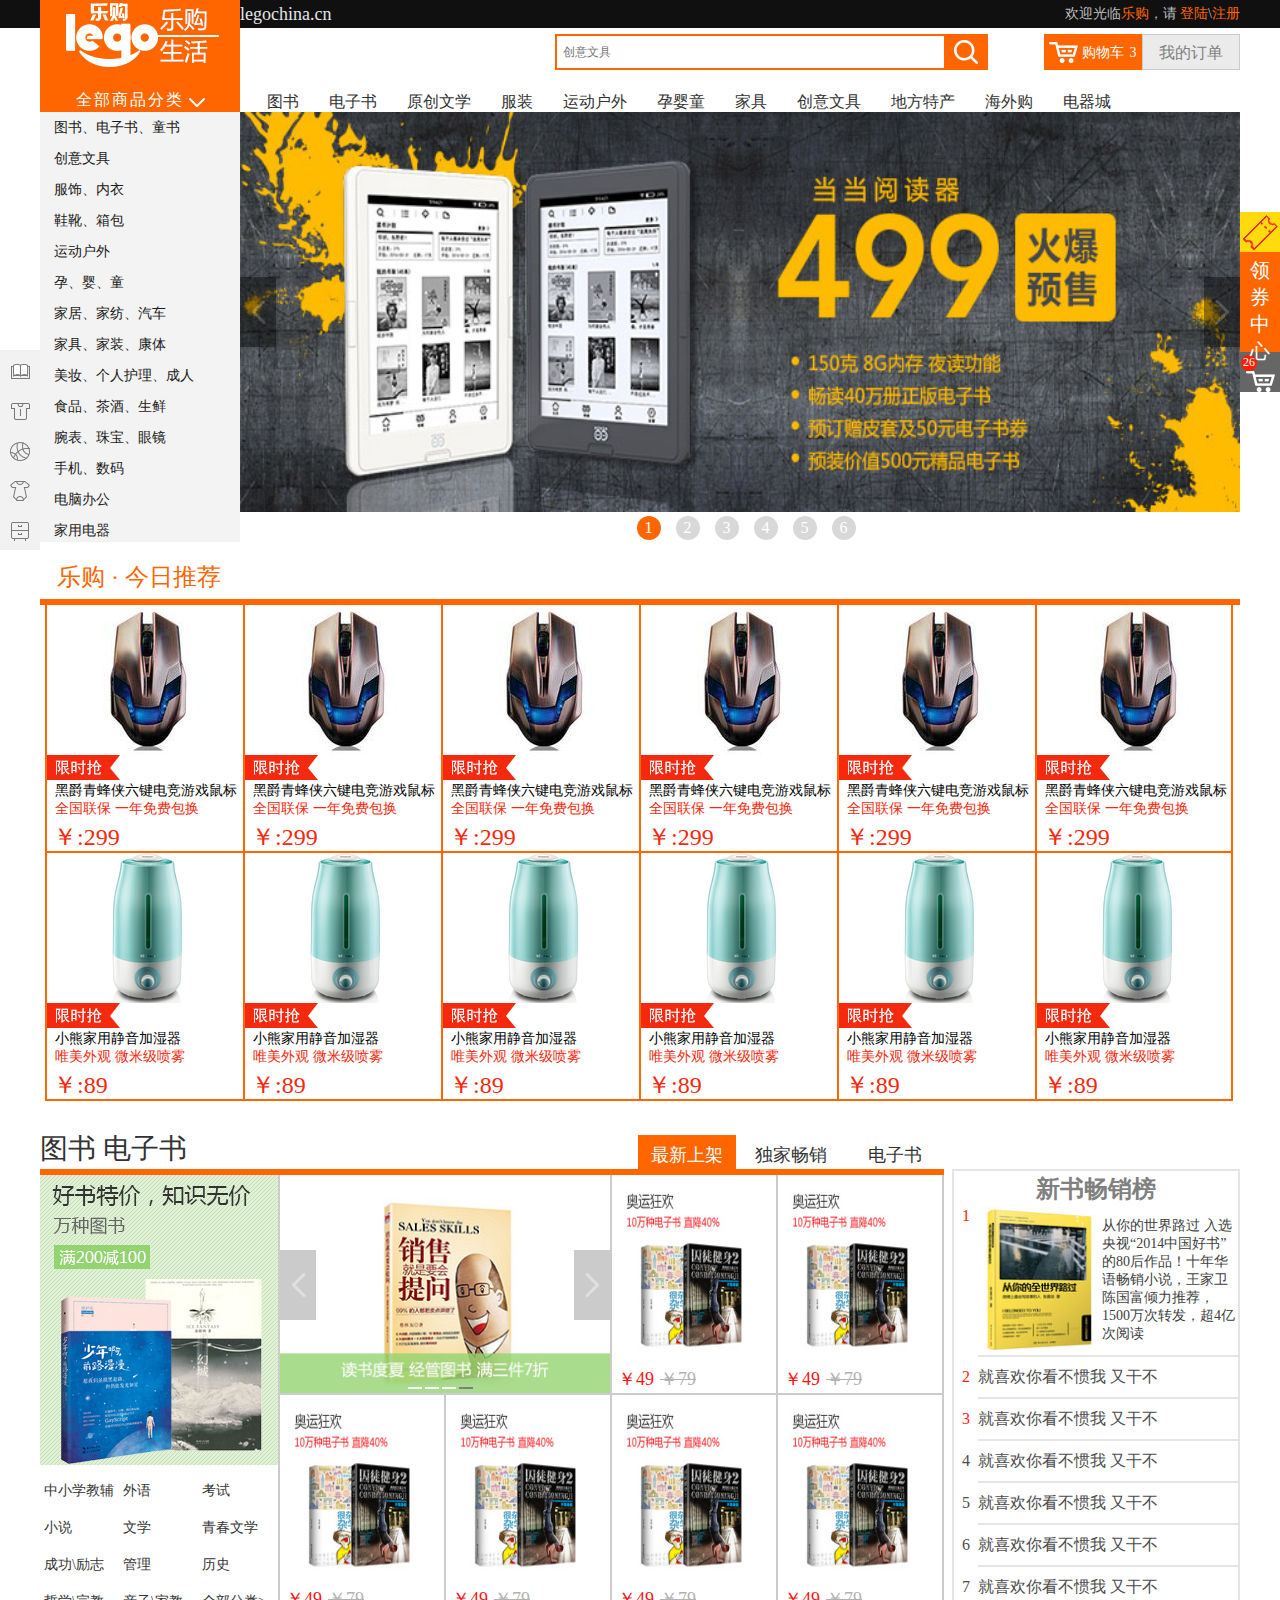
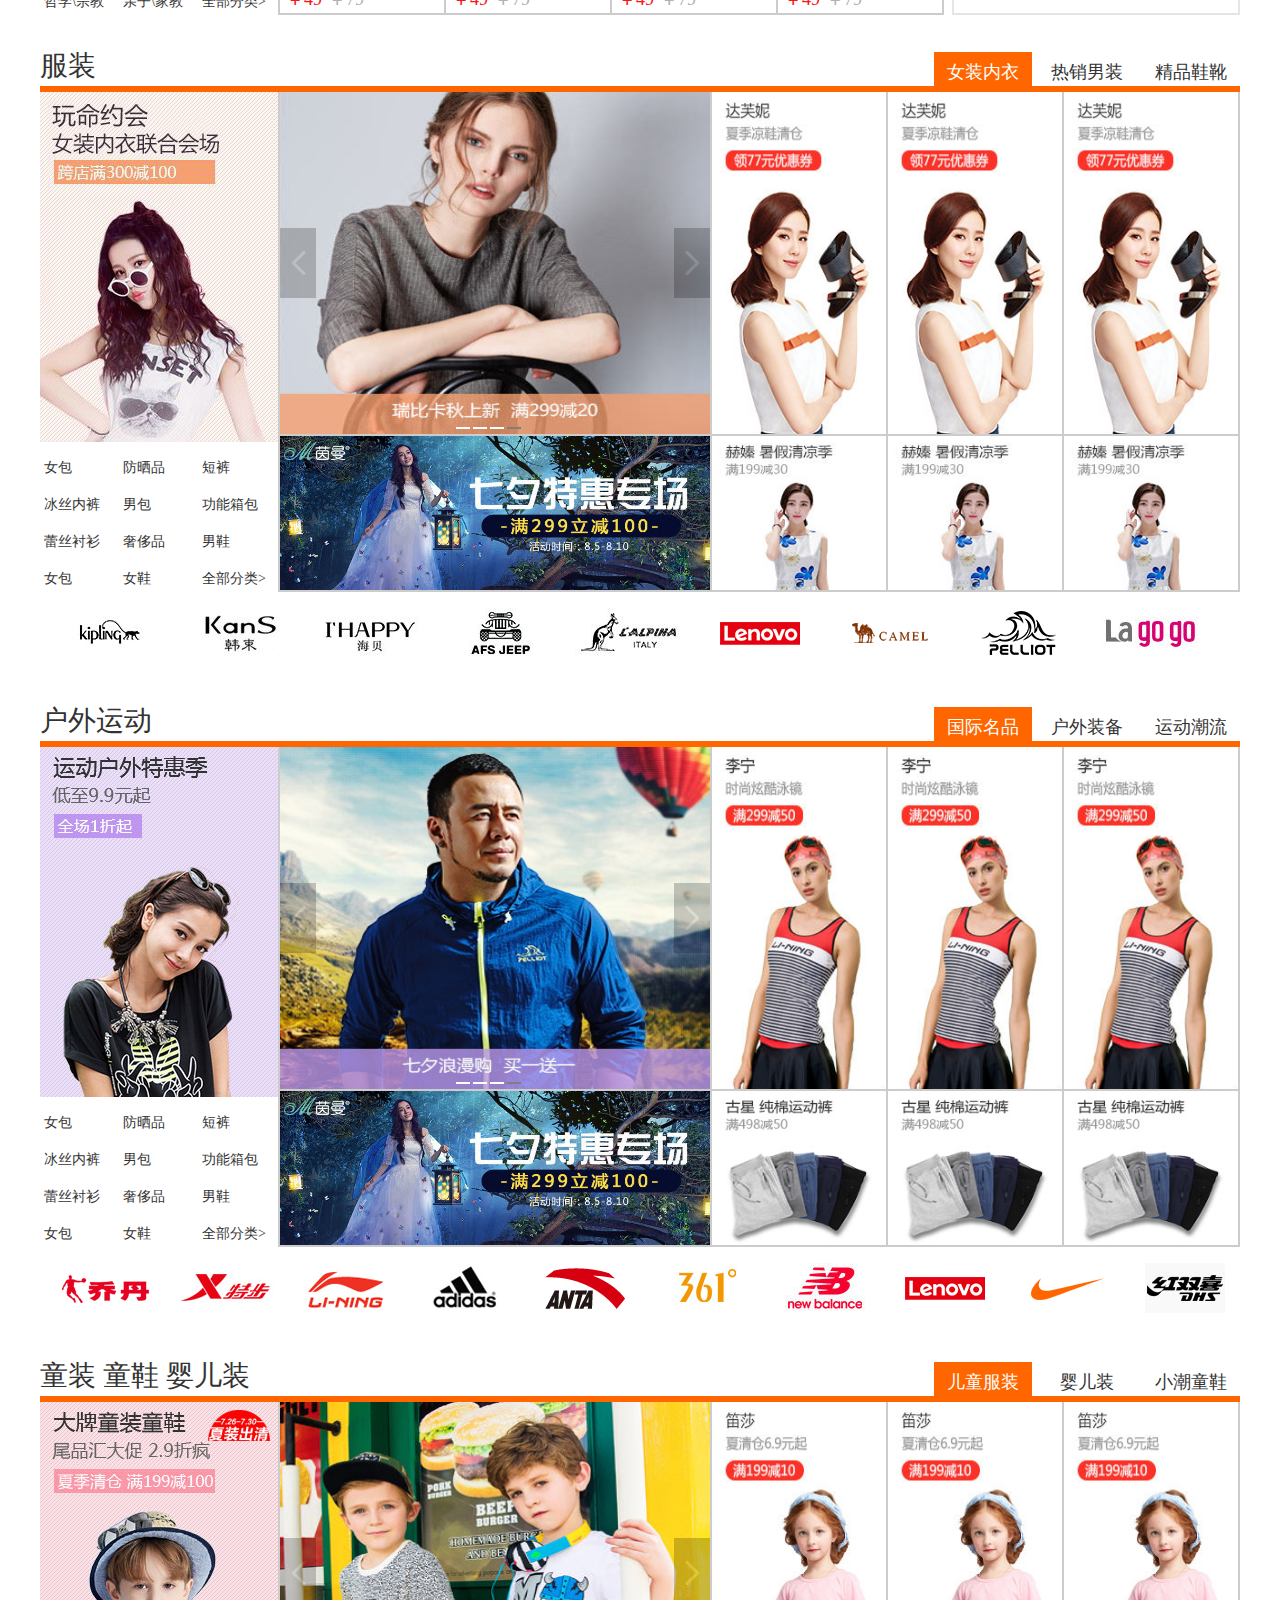
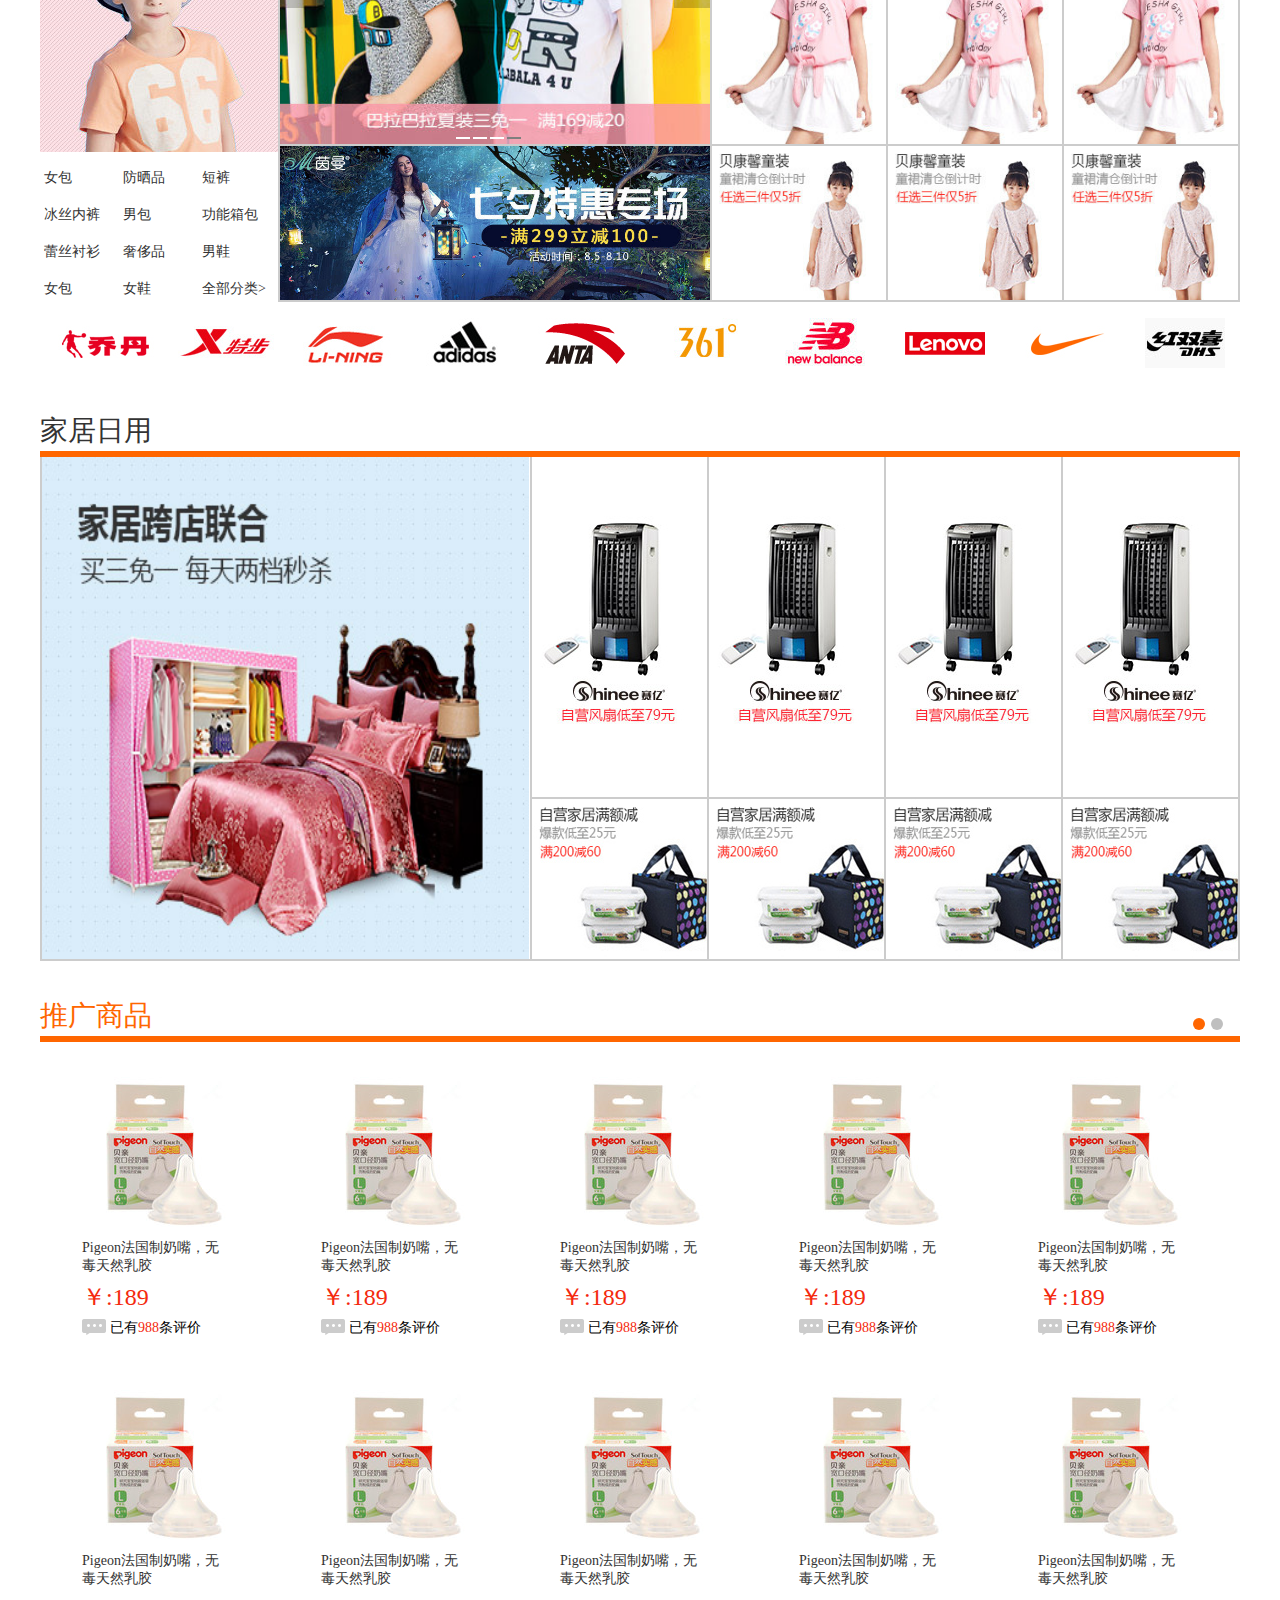
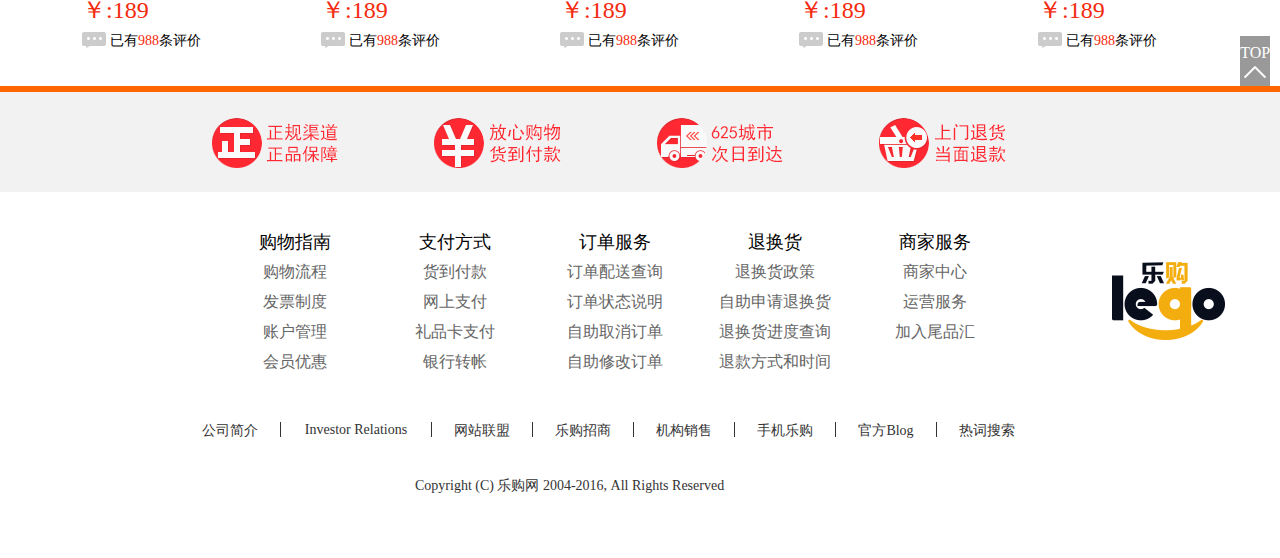
<file: index.html>
<!DOCTYPE html>
<html lang="en">

<head>
    <meta charset="UTF-8">
    <meta name="viewport" content="width=device-width, initial-scale=1.0">
    <meta http-equiv="X-UA-Compatible" content="ie=edge">
    <title>Document</title>
    <link rel="stylesheet" href="css/reset.css">
    <link rel="stylesheet" href="css/common.css">
    <link rel="stylesheet" href="css/index.css">
    <script src="js/jquery.js"></script>
    <script src="js/index.js"></script>
    <style>

    </style>
</head>

<body>
    <div id="rightAside" class="rAside">
        <div>
            <img src="img/jiangquan_icon.png" alt="">
        </div>
        <div>
            领券中心
        </div>
        <div>
            <div>26</div>
            <img src="img/shoppingCar.png" alt="">
        </div>
        <div>
            <img src="img/du_erweima.png" alt="">
        </div>
    </div>

    <div id="top">
        <div class="container clearfix">
            <span class="fl">legochina.cn</span>
            <span class="fr">欢迎光临<a href="#">乐购</a>，请 <a href="login.html">登陆</a>\<a href="register.html">注册</a></span>
        </div>
    </div>

    <div class="container">
        <div id="header" class="clearfix">
            <div id="left" class="fl">
                <img src="img/logo.jpg" alt="">
                <p>全部商品分类</p>
            </div>
            <div id="right" class="fr">
                <div id="search">
                    <form action="">
                        <input type="text" placeholder="  创意文具">
                        <button>搜索</button>
                    </form>
                    <a href="of.html">我的订单</a>
                    <a href="addShoppingCar.html">购物车<span>3</span></a>
                </div>
                <div id="rightBottom">
                    <a href="products.html">图书</a>
                    <a href="#">电子书</a>
                    <a href="#">原创文学</a>
                    <a href="#">服装</a>
                    <a href="#">运动户外</a>
                    <a href="#">孕婴童</a>
                    <a href="#">家具</a>
                    <a href="#">创意文具</a>
                    <a href="#">地方特产</a>
                    <a href="#">海外购</a>
                    <a href="#">电器城</a>
                </div>
            </div>
        </div>
    </div>

    <div class="container clearfix">
        <div id="aside" class="fl">
            <ul>
                <li>
                    图书、电子书、童书
                    <span></span>
                </li>
                <li>
                    创意文具
                    <span></span>
                </li>
                <li>
                    服饰、内衣
                    <span></span>
                </li>
                <li>
                    鞋靴、箱包
                    <span></span>
                </li>
                <li>
                    运动户外
                    <span></span>
                </li>
                <li>
                    孕、婴、童
                    <span></span>
                </li>
                <li>
                    家居、家纺、汽车
                    <span></span>
                </li>
                <li>
                    家具、家装、康体
                    <span></span>
                </li>
                <li>
                    美妆、个人护理、成人
                    <span></span>
                </li>
                <li>
                    食品、茶酒、生鲜
                    <span></span>
                </li>
                <li>
                    腕表、珠宝、眼镜
                    <span></span>
                </li>
                <li>
                    手机、数码
                    <span></span>
                </li>
                <li>
                    电脑办公
                    
                    <span></span>
                </li>
                <li>
                    家用电器
                    <div class="sub">
                        <div>
                            <a href="#">图书馆>></a>
                            <a href="#">儿童书馆>></a>
                            <a href="#">电子书馆>></a>
                            <h4>文艺</h4>
                        </div>
                        <div>                  
                            <a href="#">小说</a>
                            <a href="#">文学</a>
                            <a href="#">传记</a>
                            <a href="#">青春</a>
                            <a href="#">动漫</a>
                            <a href="#">艺术</a>
                            <a href="#">摄影</a>
                            <a href="#">明星</a>
                            <h4>人文社科</h4>
                        </div>
                        <div>                                
                            <a href="#">小说</a>
                            <a href="#">文学</a>
                            <a href="#">传记</a>
                            <a href="#">青春</a>
                            <a href="#">动漫</a>
                            <a href="#">艺术</a>
                            <a href="#">摄影</a>
                            <a href="#">明星</a>
                            <a href="#">历史</a>
                            <a href="#">政治军事</a>
                            <a href="#">文化</a>
                            <a href="#">心理学</a>
                            <a href="#">法律</a>
                            <h4>管理</h4>
                        </div>
                        <div>
                            <a href="#">小说</a>
                            <a href="#">文学</a>
                            <a href="#">传记</a>
                            <a href="#">青春</a>
                            <a href="#">动漫</a>
                            <a href="#">艺术</a>
                            <a href="#">摄影</a>
                            <a href="#">明星</a>
                            <a href="#">经济</a>
                            <a href="#">投资理财</a>
                            <a href="#">金融</a>
                            <a href="#">互联网</a>
                            <h4>励志</h4>
                        </div>
                        <div>
                            <a href="#">小说</a>
                            <a href="#">文学</a>
                            <a href="#">传记</a>
                            <a href="#">青春</a>
                            <a href="#">动漫</a>
                            <a href="#">艺术</a>
                            <a href="#">摄影</a>
                            <a href="#">明星</a>
                            <a href="#">励志成功</a>
                            <a href="#">职场</a>
                            <a href="#">心灵修养</a>
                            <h4>教育</h4>
                        </div>
                        <div>
                            <a href="#">中小学教辅</a>
                            <a href="#">考试</a>
                            <a href="#">大中专教辅</a>
                            <a href="#">外语</a>
                            <a href="#">工具书</a>
                            <a href="#">公务员</a>
                            <a href="#">考研</a>
                            <h4>科技</h4>
                        </div>
                        <div>
                            <a href="#">科普读物</a>
                            <a href="#">计算机\网络</a>
                            <a href="#">医学</a>
                            <a href="#">工业技术</a>
                            <a href="#">建筑</a>
                            <a href="#">自然科学</a>
                            <h4>生活</h4>
                        </div>
                        <div>
                            <a href="#">两性</a>
                            <a href="#">孕期</a>
                            <a href="#">育儿</a>
                            <a href="#">保健</a>
                            <a href="#">运动</a>
                            <a href="#">休闲</a>
                            <a href="#">旅游</a>
                            <a href="#">美食</a>
                            <a href="#">美妆</a>
                            <a href="#">家居</a>
                            <a href="#">生活</a>
                            <a href="#">健身</a>
                            <h4>刊\进口书</h4>
                        </div>
                        <div>
                            <a href="#">英文进口书        </a>
                            <a href="#">杂志</a>
                            <a href="#">港台进口书</a>
                            <a href="#">进口艺术画册</a>
                        </div>
                    </div>
                    <span></span>
                </li>
            </ul>
        </div>
        <div id="banner" class="fr">
            <div id="bg"><img src="img/banner1.jpg" alt=""></div>
            <span></span>
            <span></span>
            <ul id="bottomBtn">
                <li class="active">1</li>
                <li>2</li>
                <li>3</li>
                <li>4</li>
                <li>5</li>
                <li>6</li>
            </ul>
        </div>
    </div>

    <div id="main" class="container">

        <div id="rec">
            <div id="recTop">乐购 · 今日推荐</div>
            <div id="pro" class="clearfix">
                <div>
                    <img src="./img/recPro.png" alt="">
                    <p>黑爵青蜂侠六键电竞游戏鼠标</p>
                    <p>全国联保 一年免费包换</p>
                    <span>￥:299</span>
                </div>
                <div>
                    <img src="./img/recPro.png" alt="">
                    <p>黑爵青蜂侠六键电竞游戏鼠标</p>
                    <p>全国联保 一年免费包换</p>
                    <span>￥:299</span>
                </div>
                <div>
                    <img src="./img/recPro.png" alt="">
                    <p>黑爵青蜂侠六键电竞游戏鼠标</p>
                    <p>全国联保 一年免费包换</p>
                    <span>￥:299</span>
                </div>
                <div>
                    <img src="./img/recPro.png" alt="">
                    <p>黑爵青蜂侠六键电竞游戏鼠标</p>
                    <p>全国联保 一年免费包换</p>
                    <span>￥:299</span>
                </div>
                <div>
                    <img src="./img/recPro.png" alt="">
                    <p>黑爵青蜂侠六键电竞游戏鼠标</p>
                    <p>全国联保 一年免费包换</p>
                    <span>￥:299</span>
                </div>
                <div>
                    <img src="./img/recPro.png" alt="">
                    <p>黑爵青蜂侠六键电竞游戏鼠标</p>
                    <p>全国联保 一年免费包换</p>
                    <span>￥:299</span>
                </div>
                <div>
                    <img src="./img/recPro2.png" alt="">
                    <p>小熊家用静音加湿器</p>
                    <p>唯美外观 微米级喷雾</p>
                    <span>￥:89</span>
                </div>
                <div>
                    <img src="./img/recPro2.png" alt="">
                    <p>小熊家用静音加湿器</p>
                    <p>唯美外观 微米级喷雾</p>
                    <span>￥:89</span>
                </div>
                <div>
                    <img src="./img/recPro2.png" alt="">
                    <p>小熊家用静音加湿器</p>
                    <p>唯美外观 微米级喷雾</p>
                    <span>￥:89</span>
                </div>
                <div>
                    <img src="./img/recPro2.png" alt="">
                    <p>小熊家用静音加湿器</p>
                    <p>唯美外观 微米级喷雾</p>
                    <span>￥:89</span>
                </div>
                <div>
                    <img src="./img/recPro2.png" alt="">
                    <p>小熊家用静音加湿器</p>
                    <p>唯美外观 微米级喷雾</p>
                    <span>￥:89</span>
                </div>
                <div>
                    <img src="./img/recPro2.png" alt="">
                    <p>小熊家用静音加湿器</p>
                    <p>唯美外观 微米级喷雾</p>
                    <span>￥:89</span>
                </div>
            </div>
        </div>


        <div id="books" class="clearfix floor">
            <div id="bTop" class="clearfix">
                <span>图书 电子书</span>
                <a href="#">电子书</a>
                <a href="#">独家畅销</a>
                <a href="#" class="on">最新上架</a>
            </div>
            <div id="bLeft" class="fl clearfix">
                <div class="fl">
                    <ul>
                        <li><a href="#">中小学教辅</a></li>
                        <li><a href="#">外语</a></li>
                        <li><a href="#">考试</a></li>
                        <li><a href="#">小说</a></li>
                        <li><a href="#">文学</a></li>
                        <li><a href="#">青春文学</a></li>
                        <li><a href="#">成功\励志</a></li>
                        <li><a href="#">管理</a></li>
                        <li><a href="#">历史</a></li>
                        <li><a href="#">哲学\宗教</a></li>
                        <li><a href="#">亲子\家教</a></li>
                        <li><a href="#">全部分类></a></li>
                    </ul>
                </div>
                <div class="fr clearfix">
                    <div class="banner">
                        <img src="img/335x220_ljx_0729.jpg" alt="">
                        <span></span>
                        <span></span>
                        <ul>
                            <li></li>
                            <li></li>
                            <li></li>
                            <li class="lion"></li>
                        </ul>
                    </div>
                    <div>
                        <img src="img/0804zhu.jpg" alt="">
                        <p><span>￥49</span><span>￥79</span></p>
                    </div>
                    <div class="br">
                        <img src="img/0804zhu.jpg" alt="">
                        <p><span>￥49</span><span>￥79</span></p>
                    </div>
                    <div>
                        <img src="img/0804zhu.jpg" alt="">
                        <p><span>￥49</span><span>￥79</span></p>
                    </div>
                    <div>
                        <img src="img/0804zhu.jpg" alt="">
                        <p><span>￥49</span><span>￥79</span></p>
                    </div>
                    <div>
                        <img src="img/0804zhu.jpg" alt="">
                        <p><span>￥49</span><span>￥79</span></p>
                    </div>
                    <div class="br">
                        <img src="img/0804zhu.jpg" alt="">
                        <p><span>￥49</span><span>￥79</span></p>
                    </div>
                </div>
            </div>
            <div id="bRight" class="fr clearfix">
                <h4>新书畅销榜</h4>
                <span class="firstSpan">1</span>
                <div class="firstDiv">
                    <img src="img/23353342-1_l.jpg" alt="">
                    <p>从你的世界路过 入选央视“2014中国好书”的80后作品！十年华语畅销小说，王家卫陈国富倾力推荐， 1500万次转发，超4亿次阅读</p>
                </div>
                <span>2</span>
                <div>就喜欢你看不惯我 又干不</div>
                <span>3</span>
                <div>就喜欢你看不惯我 又干不</div>
                <span>4</span>
                <div>就喜欢你看不惯我 又干不</div>
                <span>5</span>
                <div>就喜欢你看不惯我 又干不</div>
                <span>6</span>
                <div>就喜欢你看不惯我 又干不</div>
                <span>7</span>
                <div>就喜欢你看不惯我 又干不</div>
            </div>
            <div id="asideNav" class="aNav">
                <div>
                    <img src="img/books.png" alt="">
                </div>
                <div>
                    <img src="img/dress.png" alt="">
                </div>
                <div>
                    <img src="img/sport.png" alt="">
                </div>
                <div>
                    <img src="img/garments.png" alt="">
                </div>
                <div>
                    <img src="img/gear.png" alt="">
                </div>
                <div class="aNav2">
                    <div>图书</div>
                    <div>服装</div>
                    <div>运动</div>
                    <div>童装</div>
                    <div>家居</div>
                </div>
                </div>
        </div>    


        <div id="dress" class="p floor">
            <div id="dressTop" class="pTop clearfix">
                <span>服装</span>
                <a href="#">精品鞋靴</a>
                <a href="#">热销男装</a>
                <a href="#" class="on">女装内衣</a>
            </div>

            <div id="dressMiddle" class="pMiddle clearfix">
                <div class="fl">
                    <ul>
                        <li><a href="#">女包</a></li>
                        <li><a href="#">防晒品</a></li>
                        <li><a href="#">短裤</a></li>
                        <li><a href="#">冰丝内裤</a></li>
                        <li><a href="#">男包</a></li>
                        <li><a href="#">功能箱包</a></li>
                        <li><a href="#">蕾丝衬衫</a></li>
                        <li><a href="#">奢侈品</a></li>
                        <li><a href="#">男鞋</a></li>
                        <li><a href="#">女包</a></li>
                        <li><a href="#">女鞋</a></li>
                        <li><a href="#">全部分类></a></li>
                    </ul>
                </div>
                <div class="fr clearfix">
                    <div class="banner">
                        <img src="img/139430026166665_y.jpg" alt="">
                        <span></span>
                        <span></span>
                        <ul>
                            <li></li>
                            <li></li>
                            <li></li>
                            <li class="lion"></li>
                        </ul>
                    </div>
                    <div>
                        <img src="img/182870022195704_y.jpg" alt="">
                    </div>
                    <div>
                        <img src="img/182870022195704_y.jpg" alt="">
                    </div>
                    <div class="br">
                        <img src="img/182870022195704_y.jpg" alt="">
                    </div>
                    <div>
                        <img src="img/2016080422191191483.jpg" alt="">
                    </div>
                    <div>
                        <img src="img/169350015361068_y.jpg" alt="">
                    </div>
                    <div>
                        <img src="img/169350015361068_y.jpg" alt="">
                    </div>
                    <div class="br">
                        <img src="img/169350015361068_y.jpg" alt="">
                    </div>
                </div>
            </div>

            <div id="dressBottom" class="pBottom clearfix">
                <a href="#"><img src="img/106960016017380_y.png" alt=""></a>
                <a href="#"><img src="img/110350015156869_y.png" alt=""></a>
                <a href="#"><img src="img/115130025936361_y.png" alt=""></a>
                <a href="#"><img src="img/129860017083624_y.png" alt=""></a>
                <a href="#"><img src="img/152730025934546_y.png" alt=""></a>
                <a href="#"><img src="img/123.png" alt=""></a>
                <a href="#"><img src="img/157.png" alt=""></a>
                <a href="#"><img src="img/12909-80x50.png" alt=""></a>
                <a href="#"><img src="img/101880024627361_y.png" alt=""></a>
            </div>
        </div>


        <div id="sport" class="p floor">
            <div id="sportTop" class="pTop clearfix">
                <span>户外运动</span>
                <a href="#">运动潮流</a>
                <a href="#">户外装备</a>
                <a href="#" class="on">国际名品</a>
            </div>

            <div id="sportMiddle" class="pMiddle clearfix">
                <div class="fl">
                    <ul>
                        <li><a href="#">女包</a></li>
                        <li><a href="#">防晒品</a></li>
                        <li><a href="#">短裤</a></li>
                        <li><a href="#">冰丝内裤</a></li>
                        <li><a href="#">男包</a></li>
                        <li><a href="#">功能箱包</a></li>
                        <li><a href="#">蕾丝衬衫</a></li>
                        <li><a href="#">奢侈品</a></li>
                        <li><a href="#">男鞋</a></li>
                        <li><a href="#">女包</a></li>
                        <li><a href="#">女鞋</a></li>
                        <li><a href="#">全部分类></a></li>
                    </ul>
                </div>
                <div class="fr clearfix">
                    <div class="banner">
                        <img src="img/160801-12909pc-B1.jpg" alt="">
                        <span></span>
                        <span></span>
                        <ul>
                            <li></li>
                            <li></li>
                            <li></li>
                            <li class="lion"></li>
                        </ul>
                    </div>
                    <div>
                        <img src="img/160801-17862pc-C.jpg" alt="">
                    </div>
                    <div>
                        <img src="img/160801-17862pc-C.jpg" alt="">
                    </div>
                    <div class="br">
                        <img src="img/160801-17862pc-C.jpg" alt="">
                    </div>
                    <div>
                        <img src="img/2016080422191191483.jpg" alt="">
                    </div>
                    <div>
                        <img src="img/160729-12609pc-D.jpg" alt="">
                    </div>
                    <div>
                        <img src="img/160729-12609pc-D.jpg" alt="">
                    </div>
                    <div class="br">
                        <img src="img/160729-12609pc-D.jpg" alt="">
                    </div>
                </div>
            </div>

            <div id="sportBottom" class="pBottom bottomA clearfix">
                <a href="#"><img src="img/150911-3910pc-E.png" alt=""></a>
                <a href="#"><img src="img/150911-7733pc-E.png" alt=""></a>
                <a href="#"><img src="img/150911-11184pc-E.png" alt=""></a>
                <a href="#"><img src="img/150911-11257pc-E.png" alt=""></a>
                <a href="#"><img src="img/150911-13433pc-E.png" alt=""></a>
                <a href="#"><img src="img/150914-8064pc-E.png" alt=""></a>
                <a href="#"><img src="img/111810013897097_y.png" alt=""></a>
                <a href="#"><img src="img/123.png" alt=""></a>
                <a href="#"><img src="img/10748.png" alt=""></a>
                <a href="#"><img src="img/12387.729logo.png" alt=""></a>
            </div>
        </div>


        <div id="garments" class="p floor">
            <div id="garmentsTop" class="pTop clearfix">
                <span>童装 童鞋 婴儿装</span>
                <a href="#">小潮童鞋</a>
                <a href="#">婴儿装</a>
                <a href="#" class="on">儿童服装</a>
            </div>

            <div id="garmentsMiddle" class="pMiddle clearfix">
                <div class="fl">
                    <ul>
                        <li><a href="#">女包</a></li>
                        <li><a href="#">防晒品</a></li>
                        <li><a href="#">短裤</a></li>
                        <li><a href="#">冰丝内裤</a></li>
                        <li><a href="#">男包</a></li>
                        <li><a href="#">功能箱包</a></li>
                        <li><a href="#">蕾丝衬衫</a></li>
                        <li><a href="#">奢侈品</a></li>
                        <li><a href="#">男鞋</a></li>
                        <li><a href="#">女包</a></li>
                        <li><a href="#">女鞋</a></li>
                        <li><a href="#">全部分类></a></li>
                    </ul>
                </div>
                <div class="fr clearfix">
                    <div class="banner">
                        <img src="img/86030026281665_y.jpg" alt="">
                        <span></span>
                        <span></span>
                        <ul>
                            <li></li>
                            <li></li>
                            <li></li>
                            <li class="lion"></li>
                        </ul>
                    </div>
                    <div>
                        <img src="img/55260017675581_y.jpg" alt="">
                    </div>
                    <div>
                        <img src="img/55260017675581_y.jpg" alt="">
                    </div>
                    <div class="br">
                        <img src="img/55260017675581_y.jpg" alt="">
                    </div>
                    <div>
                        <img src="img/2016080422191191483.jpg" alt="">
                    </div>
                    <div>
                        <img src="img/99999990000357083.jpg" alt="">
                    </div>
                    <div>
                        <img src="img/99999990000357083.jpg" alt="">
                    </div>
                    <div class="br">
                        <img src="img/99999990000357083.jpg" alt="">
                    </div>
                </div>
            </div>

            <div id="garmentsBottom" class="pBottom bottomA clearfix">
                <a href="#"><img src="img/150911-3910pc-E.png" alt=""></a>
                <a href="#"><img src="img/150911-7733pc-E.png" alt=""></a>
                <a href="#"><img src="img/150911-11184pc-E.png" alt=""></a>
                <a href="#"><img src="img/150911-11257pc-E.png" alt=""></a>
                <a href="#"><img src="img/150911-13433pc-E.png" alt=""></a>
                <a href="#"><img src="img/150914-8064pc-E.png" alt=""></a>
                <a href="#"><img src="img/111810013897097_y.png" alt=""></a>
                <a href="#"><img src="img/123.png" alt=""></a>
                <a href="#"><img src="img/10748.png" alt=""></a>
                <a href="#"><img src="img/12387.729logo.png" alt=""></a>
            </div>
        </div>


        <div id="gear" class="floor">
            <div id="gearTop" class="pTop">
                <span>家居日用</span>
            </div>
            <div id="gearMiddle" class="pMiddle clearfix">
                <div>
                    <img src="img/dsrblczjdt--398x341px-0803-0804.jpg" alt="">
                </div>
                <div class="dTop">
                    <img src="img/pc-160725-zw123.jpg" alt="">
                </div>
                <div class="dTop">
                    <img src="img/pc-160725-zw123.jpg" alt="">
                </div>
                <div class="dTop">
                    <img src="img/pc-160725-zw123.jpg" alt="">
                </div>
                <div class="dTop br">
                    <img src="img/pc-160725-zw123.jpg" alt="">
                </div>
                <div class="dBottom">
                    <img src="img/zypp-zyjjmj-0801.jpg" alt="">
                </div>
                <div class="dBottom">
                    <img src="img/zypp-zyjjmj-0801.jpg" alt="">
                </div>
                <div class="dBottom">
                    <img src="img/zypp-zyjjmj-0801.jpg" alt="">
                </div>
                <div class="dBottom br">
                    <img src="img/zypp-zyjjmj-0801.jpg" alt="">
                </div>
            </div>
        </div>


        <div id="goods" class="floor">
            <div id="goodsTop" class="pTop clearfix">
                <span>推广商品</span>
                <ul>
                    <li class="on"></li>
                    <li></li>
                </ul>
            </div>

            <div id="goodsMiddle" class="pMiddle clearfix">
                <div class="divMr">
                    <img src="img/60108119-1_l_1.jpg" alt="">
                    <p>Pigeon法国制奶嘴，无 毒天然乳胶</p>
                    <span>￥:189</span>
                    <p>已有<span>988</span>条评价</p>
                </div>
                <div class="divMr">
                    <img src="img/60108119-1_l_1.jpg" alt="">
                    <p>Pigeon法国制奶嘴，无 毒天然乳胶</p>
                    <span>￥:189</span>
                    <p>已有<span>988</span>条评价</p>
                </div>
                <div class="divMr">
                    <img src="img/60108119-1_l_1.jpg" alt="">
                    <p>Pigeon法国制奶嘴，无 毒天然乳胶</p>
                    <span>￥:189</span>
                    <p>已有<span>988</span>条评价</p>
                </div>
                <div class="divMr">
                    <img src="img/60108119-1_l_1.jpg" alt="">
                    <p>Pigeon法国制奶嘴，无 毒天然乳胶</p>
                    <span>￥:189</span>
                    <p>已有<span>988</span>条评价</p>
                </div>
                <div>
                    <img src="img/60108119-1_l_1.jpg" alt="">
                    <p>Pigeon法国制奶嘴，无 毒天然乳胶</p>
                    <span>￥:189</span>
                    <p>已有<span>988</span>条评价</p>
                </div>
                <div class="divMr divMt">
                    <img src="img/60108119-1_l_1.jpg" alt="">
                    <p>Pigeon法国制奶嘴，无 毒天然乳胶</p>
                    <span>￥:189</span>
                    <p>已有<span>988</span>条评价</p>
                </div>
                <div class="divMr divMt">
                    <img src="img/60108119-1_l_1.jpg" alt="">
                    <p>Pigeon法国制奶嘴，无 毒天然乳胶</p>
                    <span>￥:189</span>
                    <p>已有<span>988</span>条评价</p>
                </div>
                <div class="divMr divMt">
                    <img src="img/60108119-1_l_1.jpg" alt="">
                    <p>Pigeon法国制奶嘴，无 毒天然乳胶</p>
                    <span>￥:189</span>
                    <p>已有<span>988</span>条评价</p>
                </div>
                <div class="divMr divMt">
                    <img src="img/60108119-1_l_1.jpg" alt="">
                    <p>Pigeon法国制奶嘴，无 毒天然乳胶</p>
                    <span>￥:189</span>
                    <p>已有<span>988</span>条评价</p>
                </div>
                <div class="divMt">
                    <img src="img/60108119-1_l_1.jpg" alt="">
                    <p>Pigeon法国制奶嘴，无 毒天然乳胶</p>
                    <span>￥:189</span>
                    <p>已有<span>988</span>条评价</p>
                </div>
            </div>
        </div>


        <div id="returnTop" class="reTop">
            TOP
            <img src="img/returnTop.png" alt="">
        </div>
    </div>

    <div id="footer">
        <div id="footerTop">
            <div class="container">
                <a href="#"></a>
                <a href="#"></a>
                <a href="#"></a>
                <a href="#"></a>
            </div>
        </div>

        <div id="footerMiddle" class="container">
            <div>
                <ul>
                    <li><a href="#" class="lia">购物指南</a></li>
                    <li><a href="#" class="lia">支付方式</a></li>
                    <li><a href="#" class="lia">订单服务</a></li>
                    <li><a href="#" class="lia">退换货</a></li>
                    <li><a href="#" class="lia">商家服务</a></li>
                    <li><a href="#">购物流程</a></li>
                    <li><a href="#">货到付款</a></li>
                    <li><a href="#">订单配送查询</a></li>
                    <li><a href="#">退换货政策</a></li>
                    <li><a href="#">商家中心</a></li>
                    <li><a href="#">发票制度</a></li>
                    <li><a href="#">网上支付</a></li>
                    <li><a href="#">订单状态说明</a></li>
                    <li><a href="#">自助申请退换货</a></li>
                    <li><a href="#">运营服务</a></li>
                    <li><a href="#">账户管理</a></li>
                    <li><a href="#">礼品卡支付</a></li>
                    <li><a href="#">自助取消订单</a></li>
                    <li><a href="#">退换货进度查询</a></li>
                    <li><a href="#">加入尾品汇</a></li>
                    <li><a href="#">会员优惠</a></li>
                    <li><a href="#">银行转帐</a></li>
                    <li><a href="#">自助修改订单</a></li>
                    <li><a href="#">退款方式和时间</a></li>
                </ul>
                <img src="img/logo.png" alt="">
            </div>
            <p>
                <a href="#">公司简介</a>
                <a href="#">Investor Relations</a>
                <a href="#">网站联盟</a>
                <a href="#">乐购招商</a>
                <a href="#">机构销售</a>
                <a href="#">手机乐购</a>
                <a href="#">官方Blog</a>
                <a href="#">热词搜索</a>
            </p>
            <span>
                Copyright (C) 乐购网 2004-2016, All Rights Reserved
            </span>
        </div>

    </div>
</body>

</html>
</file>
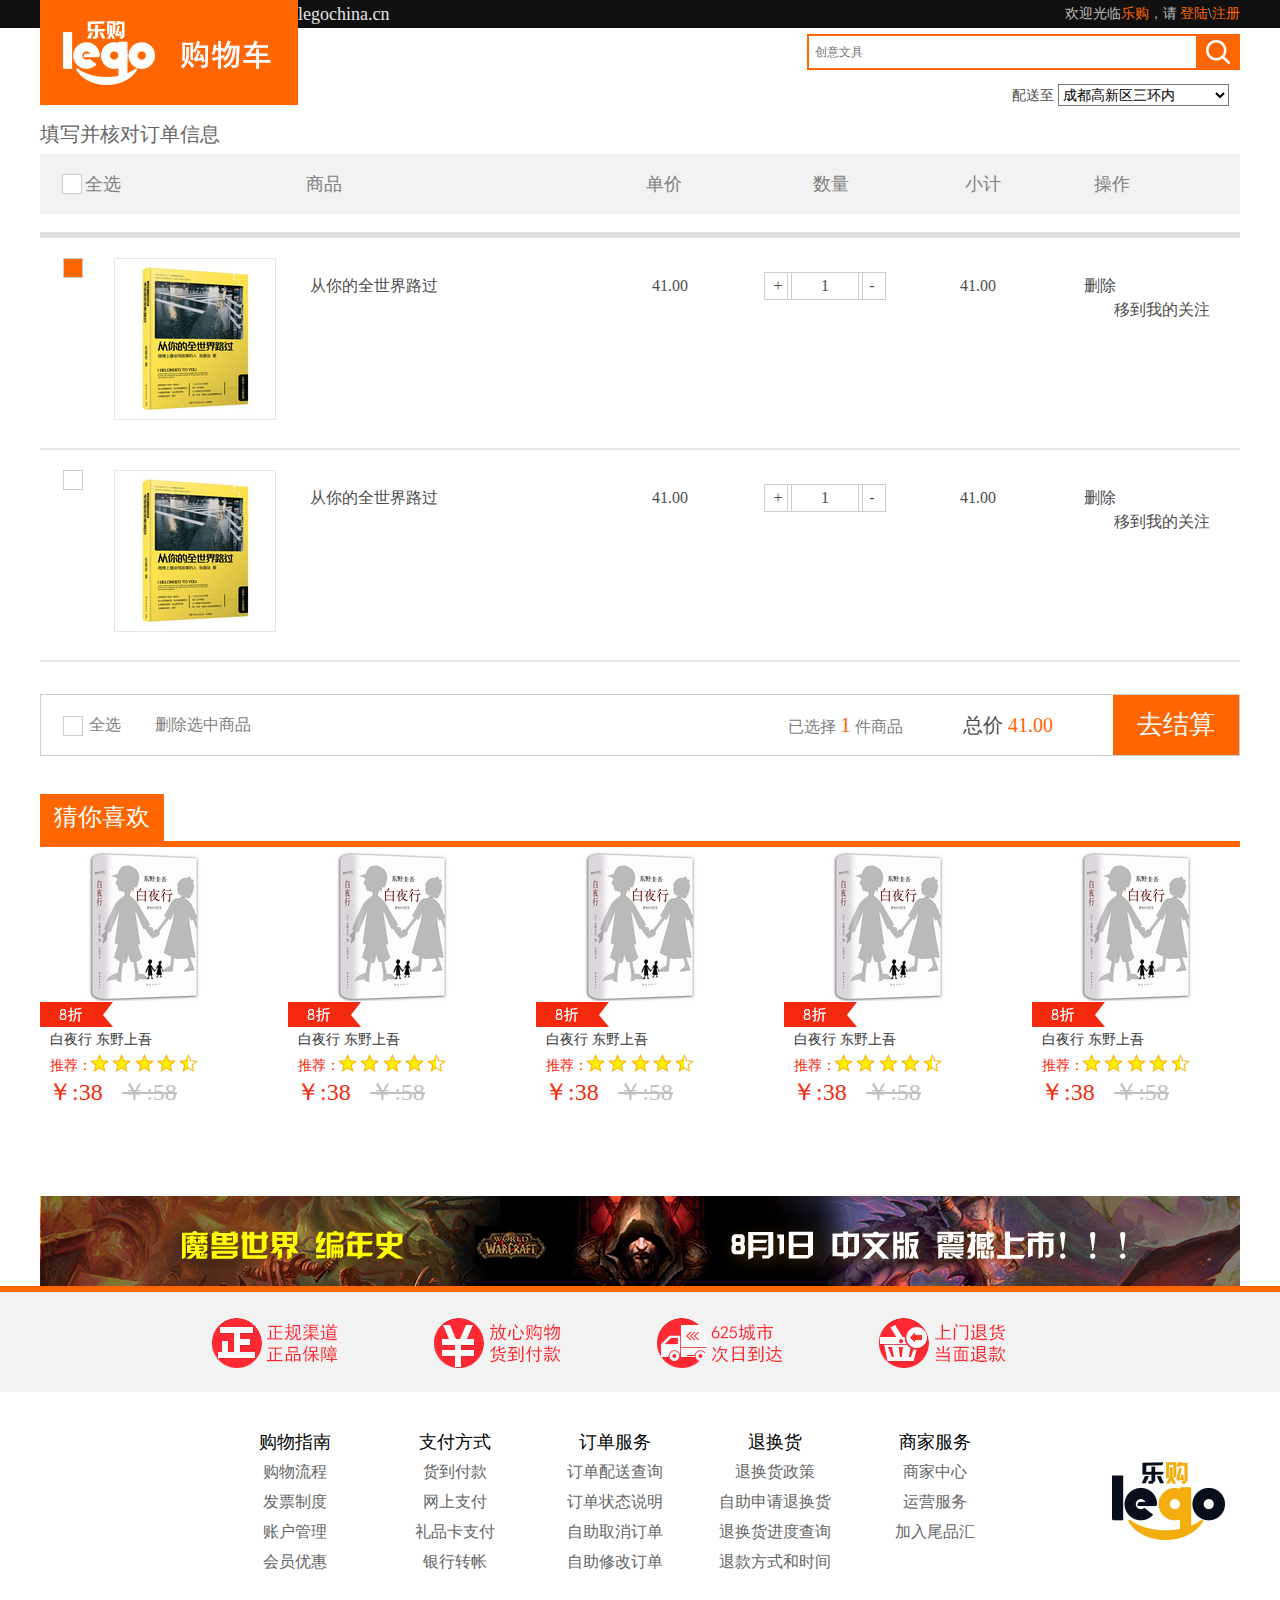
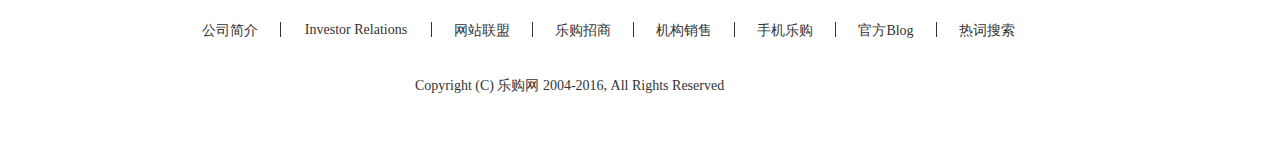
<file: addShoppingCar.html>
<!DOCTYPE html>
<html lang="en">

<head>
    <meta charset="UTF-8">
    <meta name="viewport" content="width=device-width, initial-scale=1.0">
    <meta http-equiv="X-UA-Compatible" content="ie=edge">
    <title>Document</title>
    <link rel="stylesheet" href="css/reset.css">
    <link rel="stylesheet" href="css/common.css">
    <link rel="stylesheet" href="css/addShoppingCar.css">
    <script src="js/jquery.js"></script>
    <script src="js/addShoppingCar.js"></script>
    <style>

    </style>
</head>

<body id="body">
    <div id="top">
        <div class="container clearfix">
            <span class="fl">legochina.cn</span>
            <span class="fr">欢迎光临<a href="index.html">乐购</a>，请 <a href="login.html">登陆</a>\<a href="register.html">注册</a></span>
        </div>
    </div>
    <div class="container">
        <div id="header" class="clearfix">
            <div id="left" class="fl">
                <img src="img/addShoppingCarLogo.png" alt="">
            </div>
            <div id="right" class="fr">
                <div id="search" class="fr">
                    <form action="">
                        <input type="text" placeholder="  创意文具">
                        <button>搜索</button>
                    </form>
                </div>
                <div id="rightBottom" class="fr">
                    配送至
                    <select name="" id="">
                        <option value="">成都高新区三环内</option>
                    </select>
                </div>
            </div>
        </div>
    </div>

    <div id="indent" class="container">
        <span>填写并核对订单信息</span>
        <div id="indentTop">
            <div class="checkbox"></div>全选
            <span>商品</span>
            <span>单价</span>
            <span>数量</span>
            <span>小计</span>
            <span>操作</span>
        </div>
    </div>
    <div id="prodI" class="container">
        <div class="prodIndent clearfix">
            <div class="checkbox checkboxOn"></div>
            <div class="proBooks">
                <img src="img/23353342-1_l.jpg" alt="">
            </div>
            <div class="prodRight clearfix">
                <span>从你的全世界路过</span>
                <span class="money">41.00</span>
                <span class="add">+</span>
                <span class="num">1</span>
                <span class="rem">-</span>
                <span class="money2">41.00</span>
                <span class="remove">删除</span>
                <span class="move">移到我的关注</span>
            </div>
        </div>
        <div class="prodIndent clearfix">
            <div class="checkbox"></div>
            <div class="proBooks">
                <img src="img/23353342-1_l.jpg" alt="">
            </div>
            <div class="prodRight clearfix">
                <span>从你的全世界路过</span>
                <span class="money">41.00</span>
                <span class="add">+</span>
                <span class="num">1</span>
                <span class="rem">-</span>
                <span class="money2">41.00</span>
                <span class="remove">删除</span>
                <span class="move">移到我的关注</span>
            </div>
        </div>
        <div class="finalEstimate clearfix">
            <div id="all" class="checkbox"></div>全选
            <span class="prodRemove">删除选中商品</span>
            <div class="finalBtn fr">去结算</div>
            <div class="allPrice fr">总价 <span>41.00</span> </div>
            <div class="allNum fr">已选择 <span>1</span> 件商品</div>
        </div>
    </div>

    <div id="booksRebate" class="lBooks container">
        <div id="booksTop" class="bTop">
            <span>猜你喜欢</span>
        </div>
        <div id="booksMiddle" class="bMiddle clearfix">
            <div class="bDiv">
                <img src="img/22935553-1_l.jpg" alt="">
                <img class="bookPng" src="img/book.png" alt="">
                <p>白夜行  东野上吾</p>
                <p class="pPng">推荐：</p>
                <p>
                    <span>￥:38</span>
                    <span>￥:58</span>
                </p>
            </div>
            <div class="bDiv">
                <img src="img/22935553-1_l.jpg" alt="">
                <img class="bookPng" src="img/book.png" alt="">
                <p>白夜行  东野上吾</p>
                <p class="pPng">推荐：</p>
                <p>
                    <span>￥:38</span>
                    <span>￥:58</span>
                </p>
            </div>
            <div class="bDiv">
                <img src="img/22935553-1_l.jpg" alt="">
                <img class="bookPng" src="img/book.png" alt="">
                <p>白夜行  东野上吾</p>
                <p class="pPng">推荐：</p>
                <p>
                    <span>￥:38</span>
                    <span>￥:58</span>
                </p>
            </div>
            <div class="bDiv">
                <img src="img/22935553-1_l.jpg" alt="">
                <img class="bookPng" src="img/book.png" alt="">
                <p>白夜行  东野上吾</p>
                <p class="pPng">推荐：</p>
                <p>
                    <span>￥:38</span>
                    <span>￥:58</span>
                </p>
            </div>
            <div class="bDiv">
                <img src="img/22935553-1_l.jpg" alt="">
                <img class="bookPng" src="img/book.png" alt="">
                <p>白夜行  东野上吾</p>
                <p class="pPng">推荐：</p>
                <p>
                    <span>￥:38</span>
                    <span>￥:58</span>
                </p>
            </div>
            
        </div>
    </div>

    <div class="bottomPng container">
        <img src="img/banner2.png" alt="">
    </div>

    <div id="footer">
        <div id="footerTop">
            <div class="container">
                <a href="#"></a>
                <a href="#"></a>
                <a href="#"></a>
                <a href="#"></a>
            </div>
        </div>

        <div id="footerMiddle" class="container">
            <div>
                <ul>
                    <li><a href="#" class="lia">购物指南</a></li>
                    <li><a href="#" class="lia">支付方式</a></li>
                    <li><a href="#" class="lia">订单服务</a></li>
                    <li><a href="#" class="lia">退换货</a></li>
                    <li><a href="#" class="lia">商家服务</a></li>
                    <li><a href="#">购物流程</a></li>
                    <li><a href="#">货到付款</a></li>
                    <li><a href="#">订单配送查询</a></li>
                    <li><a href="#">退换货政策</a></li>
                    <li><a href="#">商家中心</a></li>
                    <li><a href="#">发票制度</a></li>
                    <li><a href="#">网上支付</a></li>
                    <li><a href="#">订单状态说明</a></li>
                    <li><a href="#">自助申请退换货</a></li>
                    <li><a href="#">运营服务</a></li>
                    <li><a href="#">账户管理</a></li>
                    <li><a href="#">礼品卡支付</a></li>
                    <li><a href="#">自助取消订单</a></li>
                    <li><a href="#">退换货进度查询</a></li>
                    <li><a href="#">加入尾品汇</a></li>
                    <li><a href="#">会员优惠</a></li>
                    <li><a href="#">银行转帐</a></li>
                    <li><a href="#">自助修改订单</a></li>
                    <li><a href="#">退款方式和时间</a></li>
                </ul>
                <img src="img/logo.png" alt="">
            </div>
            <p>
                <a href="#">公司简介</a>
                <a href="#">Investor Relations</a>
                <a href="#">网站联盟</a>
                <a href="#">乐购招商</a>
                <a href="#">机构销售</a>
                <a href="#">手机乐购</a>
                <a href="#">官方Blog</a>
                <a href="#">热词搜索</a>
            </p>
            <span>
                Copyright (C) 乐购网 2004-2016, All Rights Reserved
            </span>
        </div>

    </div>
</body>

</html>
</file>
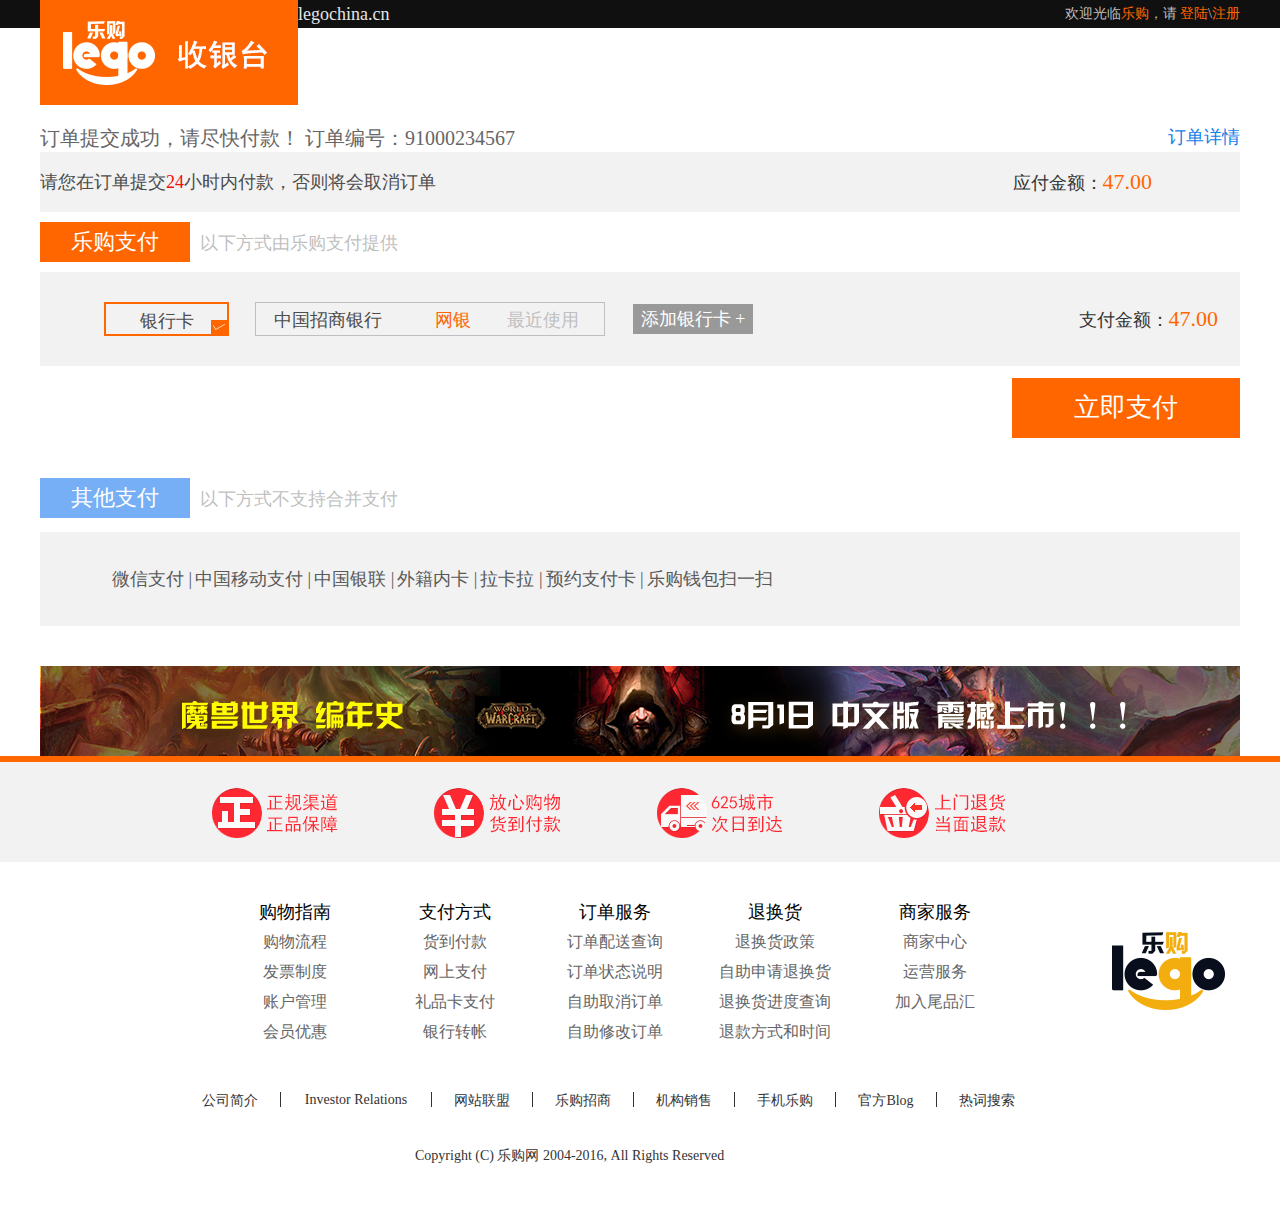
<file: checkstand.html>
<!DOCTYPE html>
<html lang="en">

<head>
    <meta charset="UTF-8">
    <meta name="viewport" content="width=device-width, initial-scale=1.0">
    <meta http-equiv="X-UA-Compatible" content="ie=edge">
    <title>Document</title>
    <link rel="stylesheet" href="css/reset.css">
    <link rel="stylesheet" href="css/common.css">
    <link rel="stylesheet" href="css/checkstand.css">
    <script src="js/jquery.js"></script>
    <script src="js/checkstand.js"></script>
    <style>

    </style>
</head>

<body>
    <div class="payTrue">
        <div>
            <div class="ptTop clearfix">
                <span class="fl">支付结果</span>
                <span class="fr">×</span>
            </div>
            <div class="PtBottom">
                <img src="img/smile.png" alt="">
                <span>支付完成!</span>
                <p>已完成支付</p>
                <div class="btn">确认</div>
            </div>
        </div>
    </div>

    <div class="payFalse">
            <div>
                <div class="ptTop clearfix">
                    <span class="fl">支付结果</span>
                    <span class="fr">×</span>
                </div>
                <div class="PtBottom">
                    <img src="img/false.png" alt="">
                    <span>支付失败!</span>
                    <p>该支付余额不足</p>
                    <div class="btn">确认</div>
                </div>
            </div>
    </div>
    
    <div id="top">
        <div class="container clearfix">
            <span class="fl">legochina.cn</span>
            <span class="fr">欢迎光临<a href="index.html">乐购</a>，请 <a href="login.html">登陆</a>\<a href="register.html">注册</a></span>
        </div>
    </div>
    <div class="container">
        <div id="header" class="clearfix">
            <div id="left" class="fl">
                <img src="img/checkstandLogo.png" alt="">
            </div>
            <div id="right" class="fr">
                
            </div>
        </div>
    </div>

    <div id="main" class="container clearfix">
        <p>订单提交成功，请尽快付款！ 订单编号：91000234567<a href="#">订单详情</a></p>
        <div class="warp">
            <p>请您在订单提交<span class="time">24</span>小时内付款，否则将会取消订单
                <span class="warpMoney">应付金额：<span class="money">47.00</span></span>
            </p>
        </div>

        <div class="pay">
            <span>乐购支付</span>以下方式由乐购支付提供
        </div>

        <div class="card clearfix">
            <div>银行卡</div>
            <div>中国招商银行<span>网银</span><span>最近使用</span></div>
            <div>添加银行卡 +</div>
            <div>
                支付金额：<span>47.00</span>
            </div>
        </div>

        <div class="payBtn">立即支付</div>
        <div class="box"></div>

        <div class="otherPay">
            <span>其他支付</span>以下方式不支持合并支付
        </div>

        <div class="oPay">
            <a href="#">微信支付 |</a>
            <a href="#">中国移动支付 |</a>
            <a href="#">中国银联 |</a>
            <a href="#">外籍内卡 |</a>
            <a href="#">拉卡拉 |</a>
            <a href="#">预约支付卡 |</a>
            <a href="#">乐购钱包扫一扫</a>
        </div>
        <img src="img/banner2.png" alt="">
    </div>

    <div id="footer">
        <div id="footerTop">
            <div class="container">
                <a href="#"></a>
                <a href="#"></a>
                <a href="#"></a>
                <a href="#"></a>
            </div>
        </div>

        <div id="footerMiddle" class="container">
            <div>
                <ul>
                    <li><a href="#" class="lia">购物指南</a></li>
                    <li><a href="#" class="lia">支付方式</a></li>
                    <li><a href="#" class="lia">订单服务</a></li>
                    <li><a href="#" class="lia">退换货</a></li>
                    <li><a href="#" class="lia">商家服务</a></li>
                    <li><a href="#">购物流程</a></li>
                    <li><a href="#">货到付款</a></li>
                    <li><a href="#">订单配送查询</a></li>
                    <li><a href="#">退换货政策</a></li>
                    <li><a href="#">商家中心</a></li>
                    <li><a href="#">发票制度</a></li>
                    <li><a href="#">网上支付</a></li>
                    <li><a href="#">订单状态说明</a></li>
                    <li><a href="#">自助申请退换货</a></li>
                    <li><a href="#">运营服务</a></li>
                    <li><a href="#">账户管理</a></li>
                    <li><a href="#">礼品卡支付</a></li>
                    <li><a href="#">自助取消订单</a></li>
                    <li><a href="#">退换货进度查询</a></li>
                    <li><a href="#">加入尾品汇</a></li>
                    <li><a href="#">会员优惠</a></li>
                    <li><a href="#">银行转帐</a></li>
                    <li><a href="#">自助修改订单</a></li>
                    <li><a href="#">退款方式和时间</a></li>
                </ul>
                <img src="img/logo.png" alt="">
            </div>
            <p>
                <a href="#">公司简介</a>
                <a href="#">Investor Relations</a>
                <a href="#">网站联盟</a>
                <a href="#">乐购招商</a>
                <a href="#">机构销售</a>
                <a href="#">手机乐购</a>
                <a href="#">官方Blog</a>
                <a href="#">热词搜索</a>
            </p>
            <span>
                Copyright (C) 乐购网 2004-2016, All Rights Reserved
            </span>
        </div>

    </div>
</body>

</html>
</file>
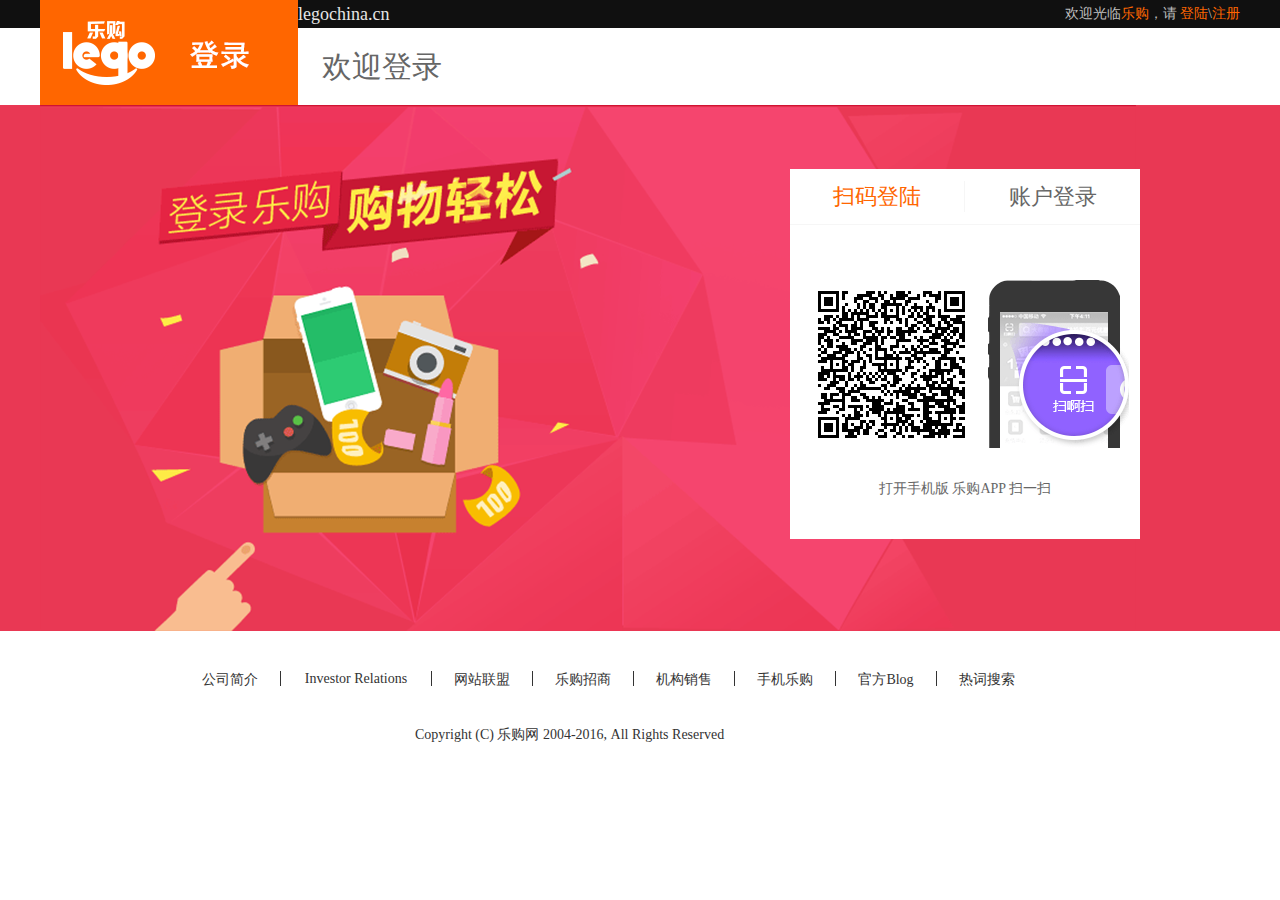
<file: login.html>
<!DOCTYPE html>
<html lang="en">

<head>
    <meta charset="UTF-8">
    <meta name="viewport" content="width=device-width, initial-scale=1.0">
    <meta http-equiv="X-UA-Compatible" content="ie=edge">
    <title>Document</title>
    <link rel="stylesheet" href="css/reset.css">
    <link rel="stylesheet" href="css/common.css">
    <link rel="stylesheet" href="css/login.css">
    <script src="js/jquery.js"></script>
    <script src="js/login.js"></script>
    <style>

    </style>
</head>

<body>
    <div id="top">
        <div class="container clearfix">
            <span class="fl">legochina.cn</span>
            <span class="fr">欢迎光临<a href="index.html">乐购</a>，请 <a href="login.html">登陆</a>\<a href="register.html">注册</a></span>
        </div>
    </div>
    <div class="container">
        <div id="header" class="clearfix">
            <div id="left" class="fl">
                <img src="img/loginLogo.png" alt="">
            </div>
            <div id="right" class="fr">
                欢迎登录
            </div>
        </div>
    </div>

    <div id="main">
        <div class="wrap container clearfix">
            <div class="login">
                <div class="loginTop clearfix">
                    <div class="loginOn fl">扫码登陆</div>
                    <div class="fr">账户登录</div>
                </div>
                <div class="dActive1 dA">
                    <img src="img/show.png" alt="">
                    <img src="img/phone.png" alt="">
                    <p>打开手机版 乐购APP  扫一扫</p>
                </div>

                <div class="dActive2 dA">
                    <form action="">
                        <div class="user">
                            <img src="img/loginUser.png" alt="">
                            <input type="text" placeholder="用户名">
                        </div>
                        <div class="pwd">
                            <img src="img/loginPwd.png" alt="">
                            <input type="password" placeholder="密码">
                        </div>
                        <input class="cheC" type="checkbox"><span class="fl">自动登录</span>
                        <a href="#" class="fr">忘记密码</a>
                        <button id="btn" type="submit">登&emsp;录</button>
                    </form>
                    <div id="bottom">
                        <img src="img/lbottom.png" alt="">
                        <a href="#">立即注册</a>
                    </div>
                </div>
            </div>
        </div>
        <div id="foot" class="container">
            <p>
                <a href="#">公司简介</a>
                <a href="#">Investor Relations</a>
                <a href="#">网站联盟</a>
                <a href="#">乐购招商</a>
                <a href="#">机构销售</a>
                <a href="#">手机乐购</a>
                <a href="#">官方Blog</a>
                <a href="#">热词搜索</a>
            </p>
            <span>
                Copyright (C) 乐购网 2004-2016, All Rights Reserved
            </span>
        </div>
    </div>
    
</body>

</html>
</file>
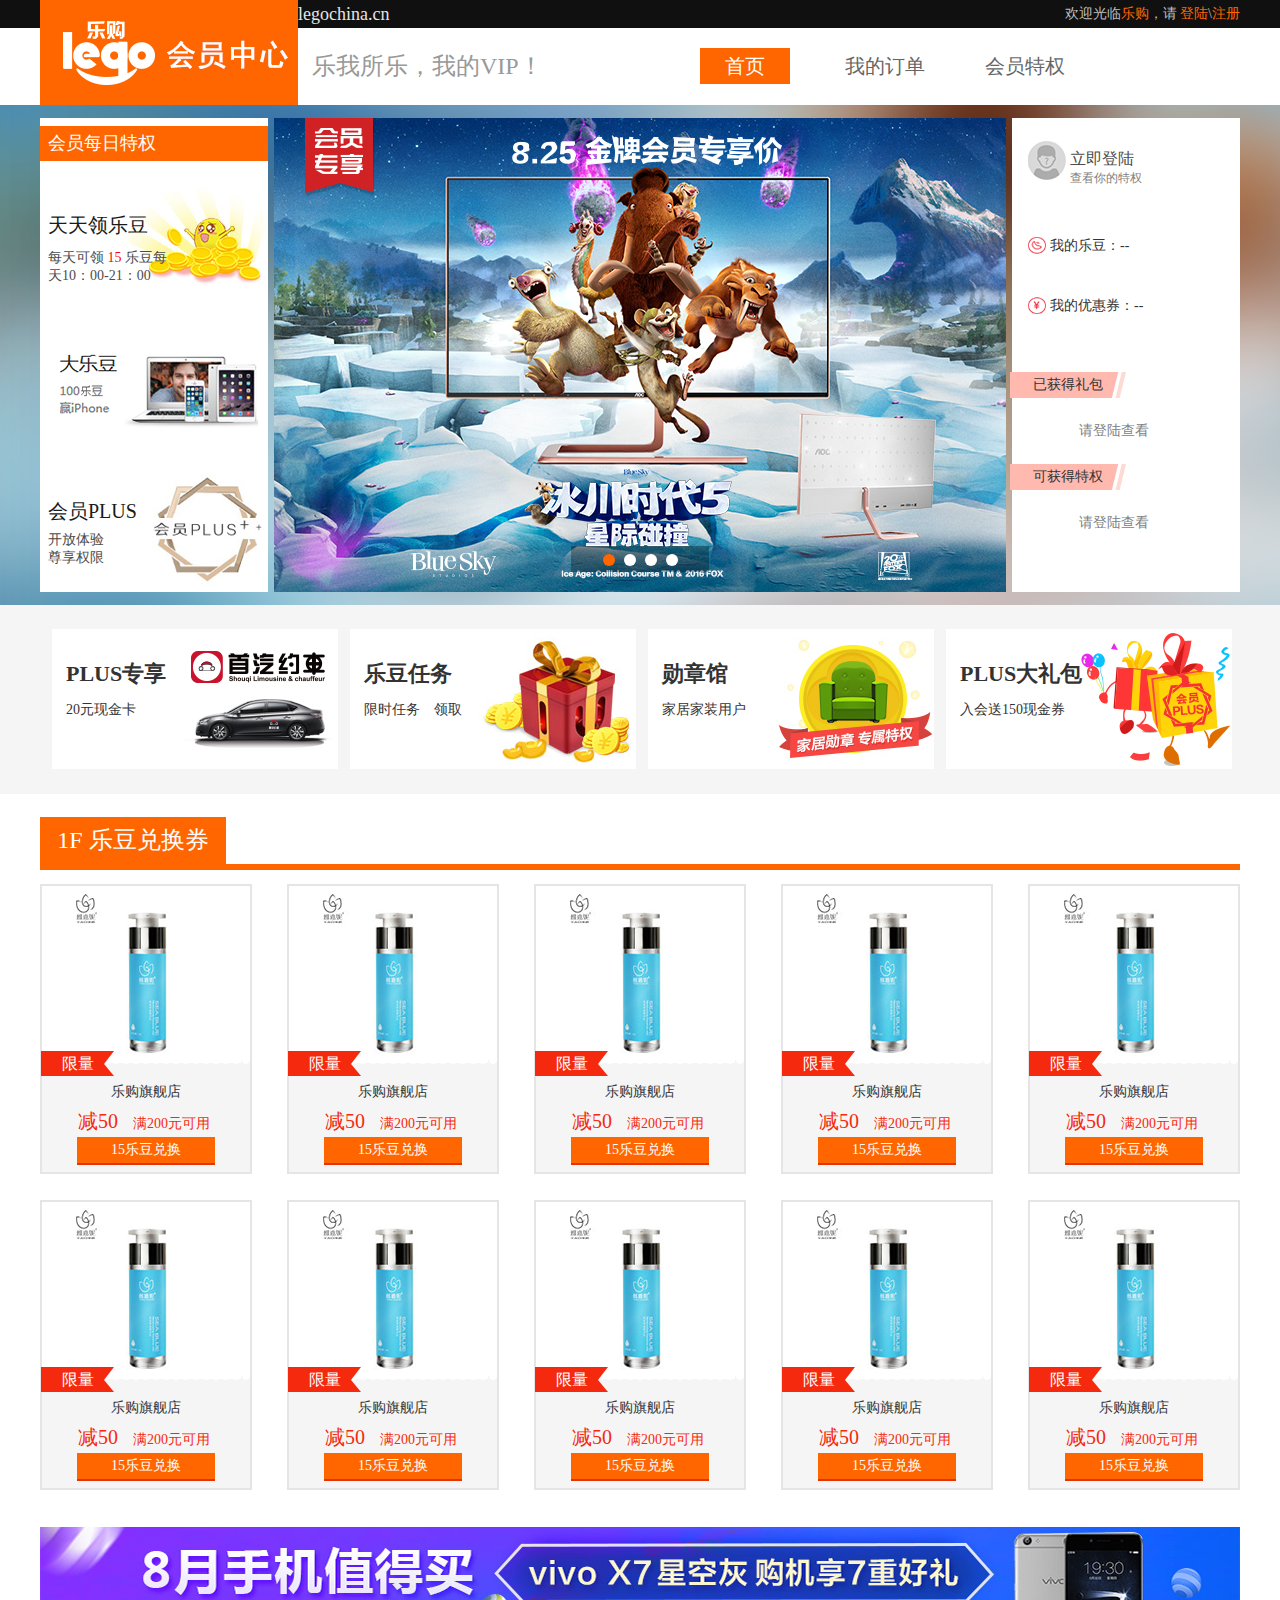
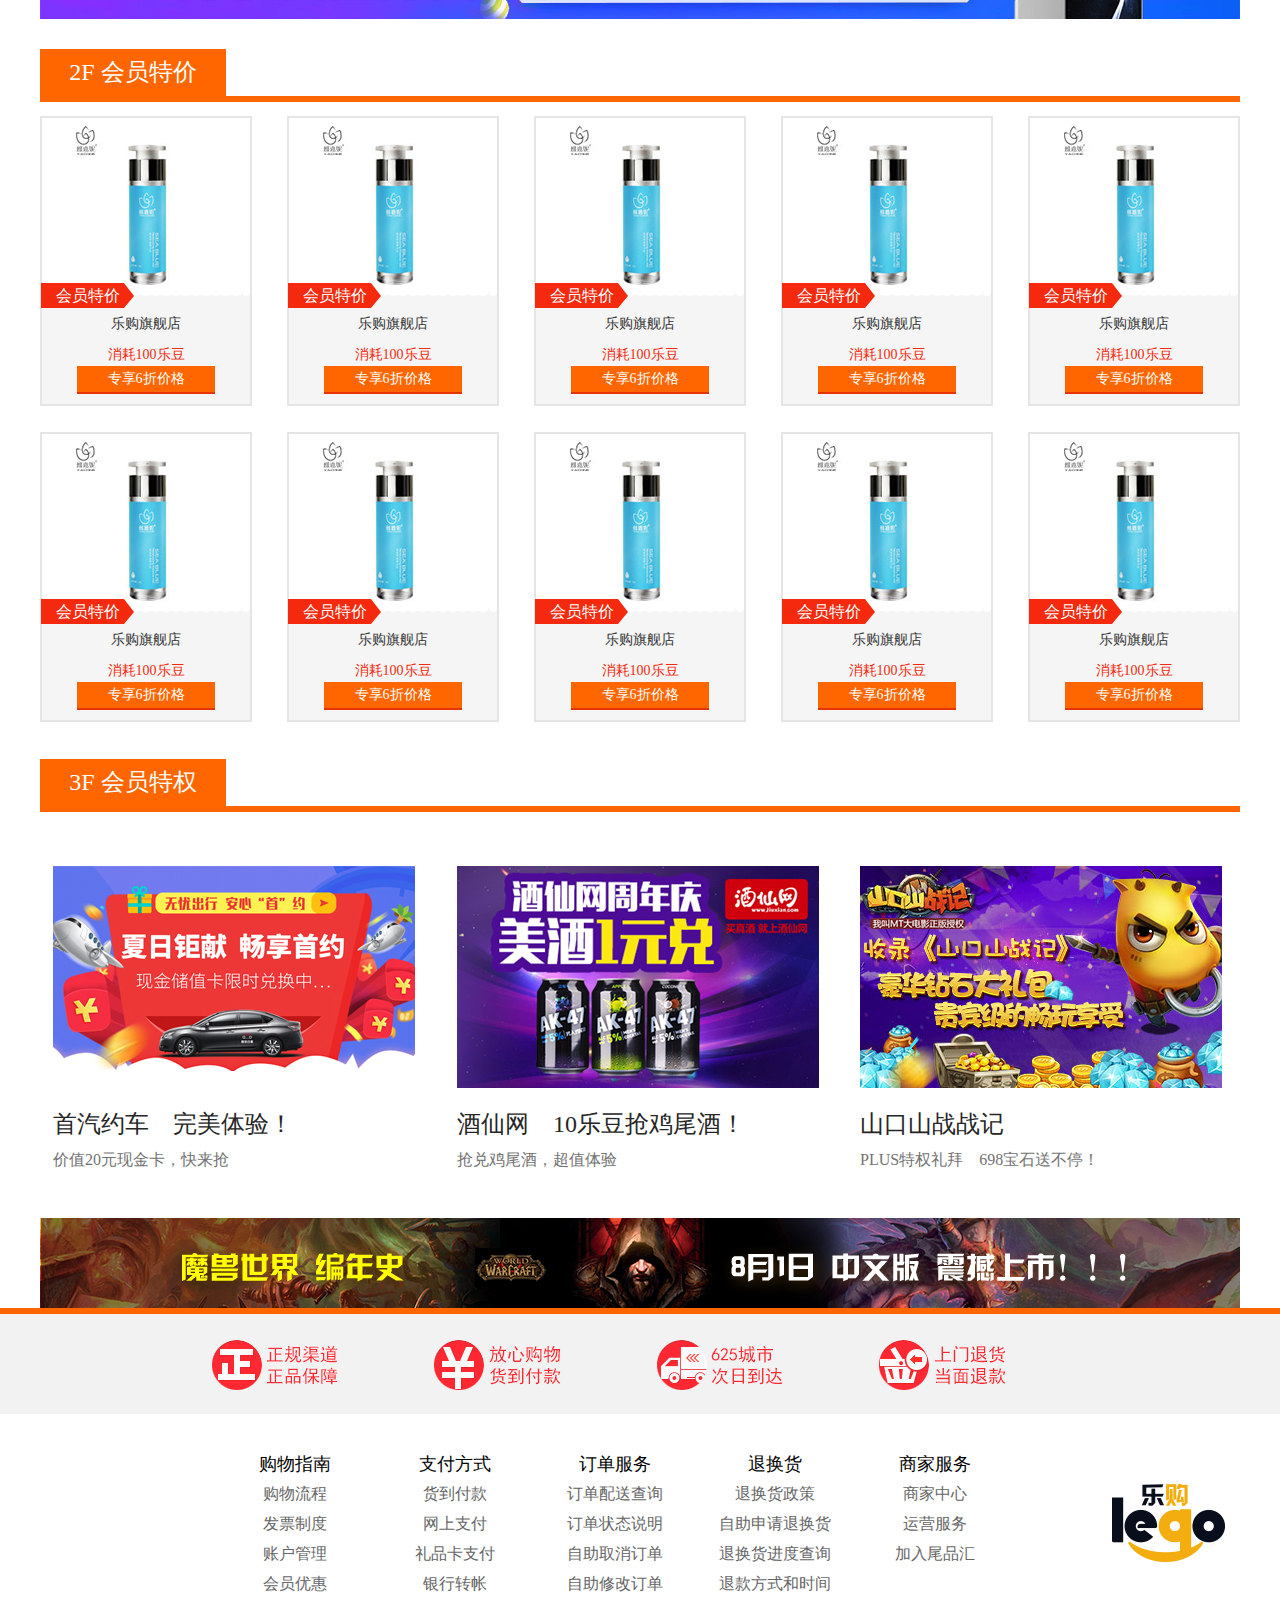
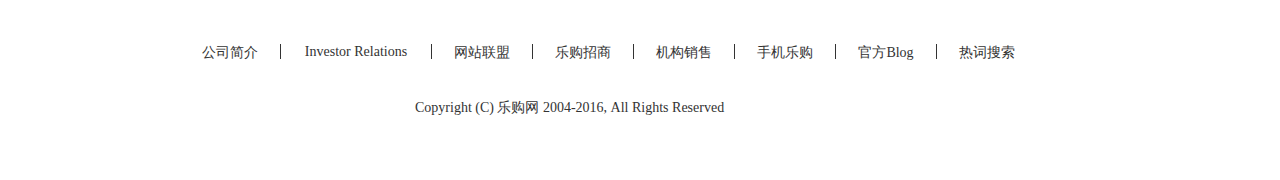
<file: member.html>
<!DOCTYPE html>
<html lang="en">

<head>
    <meta charset="UTF-8">
    <meta name="viewport" content="width=device-width, initial-scale=1.0">
    <meta http-equiv="X-UA-Compatible" content="ie=edge">
    <title>Document</title>
    <link rel="stylesheet" href="css/reset.css">
    <link rel="stylesheet" href="css/common.css">
    <link rel="stylesheet" href="css/member.css">
    <script src="js/jquery.js"></script>
    <script src="js/index.js"></script>
    <style>

    </style>
</head>

<body>
    <div id="top">
        <div class="container clearfix">
            <span class="fl">legochina.cn</span>
            <span class="fr">欢迎光临<a href="index.html">乐购</a>，请 <a href="login.html">登陆</a>\<a href="register.html">注册</a></span>
        </div>
    </div>
    <div class="container">
        <div id="header" class="clearfix">
            <div id="left" class="fl">
                <img src="img/memberLogo.png" alt="">
            </div>
            <div id="right" class="fr clearfix">
                <span class="fl">乐我所乐，我的VIP！</span>
                <div class="fr">
                    <a href="#">会员特权</a>
                </div>
                <div class="fr">
                    <a href="member_myOrder.html">我的订单</a>
                </div>
                <div class="fr frOn">
                    <a href="member.html">首页</a>
                </div>
            </div>
        </div>
    </div>

    <div id="bannerBg">
        <div class="banner container clearfix">
            <div class="bannerLeft">
                <div class="leftTop">会员每日特权</div>
                <div class="leftMiddle">
                    <span>天天领乐豆</span>
                    <p>每天可领 <span>15</span> 乐豆每天10：00-21：00</p>
                </div>
                <div class="leftMiddle"></div>
                <div class="leftMiddle">
                    <span>会员PLUS</span>
                    <span>开放体验</span>
                    <span>尊享权限</span>
                </div>
            </div>
            <div class="bannerImg">
                <img src="img/memberBanner.png" alt="">
                <ul>
                    <li class="liOn"></li>
                    <li></li>
                    <li></li>
                    <li></li>
                </ul>
            </div>
            <div class="bannerRight clearfix">
                <img class="fl" src="img/memberLogin.png" alt="">
                <span>立即登陆</span>
                <span>查看你的特权</span>
                <div class="box"></div>
                <div>我的乐豆：<span>--</span></div>
                <div>我的优惠券：<span>--</span></div>
                <span>已获得礼包</span>
                <div class="box"></div>
                <div>请<span>登陆</span>查看</div>
                <span>可获得特权</span>
                <div class="box"></div>
                <div>请<span>登陆</span>查看</div>
            </div>
        </div>
    </div>

    <div class="activity">
        <div class=" wrap container clearfix">
            <div>
                <h3>PLUS专享</h3>
                <span>20元现金卡</span>
            </div>
            <div>
                <h3>乐豆任务</h3>
                <span>限时任务&emsp;领取</span>
            </div>
            <div>
                <h3>勋章馆</h3>
                <span>家居家装用户</span>
            </div>
            <div>
                <h3>PLUS大礼包</h3>
                <span>入会送150现金券</span>
            </div>
        </div>
    </div>

    <div id="main" class="container clearfix">
        <div id="first">
            <div class="firstTop">
                <div>1F 乐豆兑换券</div>
            </div>
            <div class="fProd clearfix">
                <div>
                    <img src="img/55e56d2eN599f4288.png" alt="">
                    <span>限量</span>
                    <span>乐购旗舰店</span>
                    <span>减50</span>
                    <span>满200元可用</span>
                    <div>15乐豆兑换</div>
                </div>
                <div>
                    <img src="img/55e56d2eN599f4288.png" alt="">
                    <span>限量</span>
                    <span>乐购旗舰店</span>
                    <span>减50</span>
                    <span>满200元可用</span>
                    <div>15乐豆兑换</div>
                </div>
                <div>
                    <img src="img/55e56d2eN599f4288.png" alt="">
                    <span>限量</span>
                    <span>乐购旗舰店</span>
                    <span>减50</span>
                    <span>满200元可用</span>
                    <div>15乐豆兑换</div>
                </div>
                <div>
                    <img src="img/55e56d2eN599f4288.png" alt="">
                    <span>限量</span>
                    <span>乐购旗舰店</span>
                    <span>减50</span>
                    <span>满200元可用</span>
                    <div>15乐豆兑换</div>
                </div>
                <div>
                    <img src="img/55e56d2eN599f4288.png" alt="">
                    <span>限量</span>
                    <span>乐购旗舰店</span>
                    <span>减50</span>
                    <span>满200元可用</span>
                    <div>15乐豆兑换</div>
                </div>
                <div>
                    <img src="img/55e56d2eN599f4288.png" alt="">
                    <span>限量</span>
                    <span>乐购旗舰店</span>
                    <span>减50</span>
                    <span>满200元可用</span>
                    <div>15乐豆兑换</div>
                </div>
                <div>
                    <img src="img/55e56d2eN599f4288.png" alt="">
                    <span>限量</span>
                    <span>乐购旗舰店</span>
                    <span>减50</span>
                    <span>满200元可用</span>
                    <div>15乐豆兑换</div>
                </div>
                <div>
                    <img src="img/55e56d2eN599f4288.png" alt="">
                    <span>限量</span>
                    <span>乐购旗舰店</span>
                    <span>减50</span>
                    <span>满200元可用</span>
                    <div>15乐豆兑换</div>
                </div>
                <div>
                    <img src="img/55e56d2eN599f4288.png" alt="">
                    <span>限量</span>
                    <span>乐购旗舰店</span>
                    <span>减50</span>
                    <span>满200元可用</span>
                    <div>15乐豆兑换</div>
                </div>
                <div>
                    <img src="img/55e56d2eN599f4288.png" alt="">
                    <span>限量</span>
                    <span>乐购旗舰店</span>
                    <span>减50</span>
                    <span>满200元可用</span>
                    <div>15乐豆兑换</div>
                </div>
            </div>
            <img src="img/bannerS.png" alt="">
        </div>

        <div id="second">
            <div class="firstTop">
                <div>2F 会员特价</div>
            </div>
            <div class="fProd clearfix">
                <div>
                    <img src="img/55e56d2eN599f4288.png" alt="">
                    <span>会员特价</span>
                    <span>乐购旗舰店</span>
                    <span>消耗100乐豆</span>
                    <div>专享6折价格</div>
                    <div class="addCar">加入购物车</div>
                </div>
                <div>
                    <img src="img/55e56d2eN599f4288.png" alt="">
                    <span>会员特价</span>
                    <span>乐购旗舰店</span>
                    <span>消耗100乐豆</span>
                    <div>专享6折价格</div>
                </div>
                <div>
                    <img src="img/55e56d2eN599f4288.png" alt="">
                    <span>会员特价</span>
                    <span>乐购旗舰店</span>
                    <span>消耗100乐豆</span>
                    <div>专享6折价格</div>
                </div>
                <div>
                    <img src="img/55e56d2eN599f4288.png" alt="">
                    <span>会员特价</span>
                    <span>乐购旗舰店</span>
                    <span>消耗100乐豆</span>
                    <div>专享6折价格</div>
                </div>
                <div>
                    <img src="img/55e56d2eN599f4288.png" alt="">
                    <span>会员特价</span>
                    <span>乐购旗舰店</span>
                    <span>消耗100乐豆</span>
                    <div>专享6折价格</div>
                </div>
                <div>
                    <img src="img/55e56d2eN599f4288.png" alt="">
                    <span>会员特价</span>
                    <span>乐购旗舰店</span>
                    <span>消耗100乐豆</span>
                    <div>专享6折价格</div>
                </div>
                <div>
                    <img src="img/55e56d2eN599f4288.png" alt="">
                    <span>会员特价</span>
                    <span>乐购旗舰店</span>
                    <span>消耗100乐豆</span>
                    <div>专享6折价格</div>
                </div>
                <div>
                    <img src="img/55e56d2eN599f4288.png" alt="">
                    <span>会员特价</span>
                    <span>乐购旗舰店</span>
                    <span>消耗100乐豆</span>
                    <div>专享6折价格</div>
                </div>
                <div>
                    <img src="img/55e56d2eN599f4288.png" alt="">
                    <span>会员特价</span>
                    <span>乐购旗舰店</span>
                    <span>消耗100乐豆</span>
                    <div>专享6折价格</div>
                </div>
                <div>
                    <img src="img/55e56d2eN599f4288.png" alt="">
                    <span>会员特价</span>
                    <span>乐购旗舰店</span>
                    <span>消耗100乐豆</span>
                    <div>专享6折价格</div>
                </div>
            </div>
        </div>

        <div id="three">
            <div class="firstTop">
                <div>3F 会员特权</div>
            </div>
            <div class="thMiddle clearfix">
                <div class="fl">
                    <img src="img/57bc3087Naa16a7e7.png" alt="">
                    <span>首汽约车&emsp;完美体验！</span>
                    <span>价值20元现金卡，快来抢</span>
                </div>
                <div class="fl">
                    <img src="img/57b34e2bN7eabaa7a.png" alt="">
                    <span>酒仙网&emsp;10乐豆抢鸡尾酒！</span>
                    <span>抢兑鸡尾酒，超值体验</span>
                </div>
                <div class="fr">
                    <img src="img/57bc30bbN0c1ca6b1.png" alt="">
                    <span>山口山战战记</span>
                    <span>PLUS特权礼拜&emsp;698宝石送不停！</span>
                </div>
            </div>
        </div>

        <img src="img/banner2.png" alt="">
    </div>

    <div id="footer">
        <div id="footerTop">
            <div class="container">
                <a href="#"></a>
                <a href="#"></a>
                <a href="#"></a>
                <a href="#"></a>
            </div>
        </div>

        <div id="footerMiddle" class="container">
            <div>
                <ul>
                    <li><a href="#" class="lia">购物指南</a></li>
                    <li><a href="#" class="lia">支付方式</a></li>
                    <li><a href="#" class="lia">订单服务</a></li>
                    <li><a href="#" class="lia">退换货</a></li>
                    <li><a href="#" class="lia">商家服务</a></li>
                    <li><a href="#">购物流程</a></li>
                    <li><a href="#">货到付款</a></li>
                    <li><a href="#">订单配送查询</a></li>
                    <li><a href="#">退换货政策</a></li>
                    <li><a href="#">商家中心</a></li>
                    <li><a href="#">发票制度</a></li>
                    <li><a href="#">网上支付</a></li>
                    <li><a href="#">订单状态说明</a></li>
                    <li><a href="#">自助申请退换货</a></li>
                    <li><a href="#">运营服务</a></li>
                    <li><a href="#">账户管理</a></li>
                    <li><a href="#">礼品卡支付</a></li>
                    <li><a href="#">自助取消订单</a></li>
                    <li><a href="#">退换货进度查询</a></li>
                    <li><a href="#">加入尾品汇</a></li>
                    <li><a href="#">会员优惠</a></li>
                    <li><a href="#">银行转帐</a></li>
                    <li><a href="#">自助修改订单</a></li>
                    <li><a href="#">退款方式和时间</a></li>
                </ul>
                <img src="img/logo.png" alt="">
            </div>
            <p>
                <a href="#">公司简介</a>
                <a href="#">Investor Relations</a>
                <a href="#">网站联盟</a>
                <a href="#">乐购招商</a>
                <a href="#">机构销售</a>
                <a href="#">手机乐购</a>
                <a href="#">官方Blog</a>
                <a href="#">热词搜索</a>
            </p>
            <span>
                Copyright (C) 乐购网 2004-2016, All Rights Reserved
            </span>
        </div>

    </div>
</body>

</html>
</file>
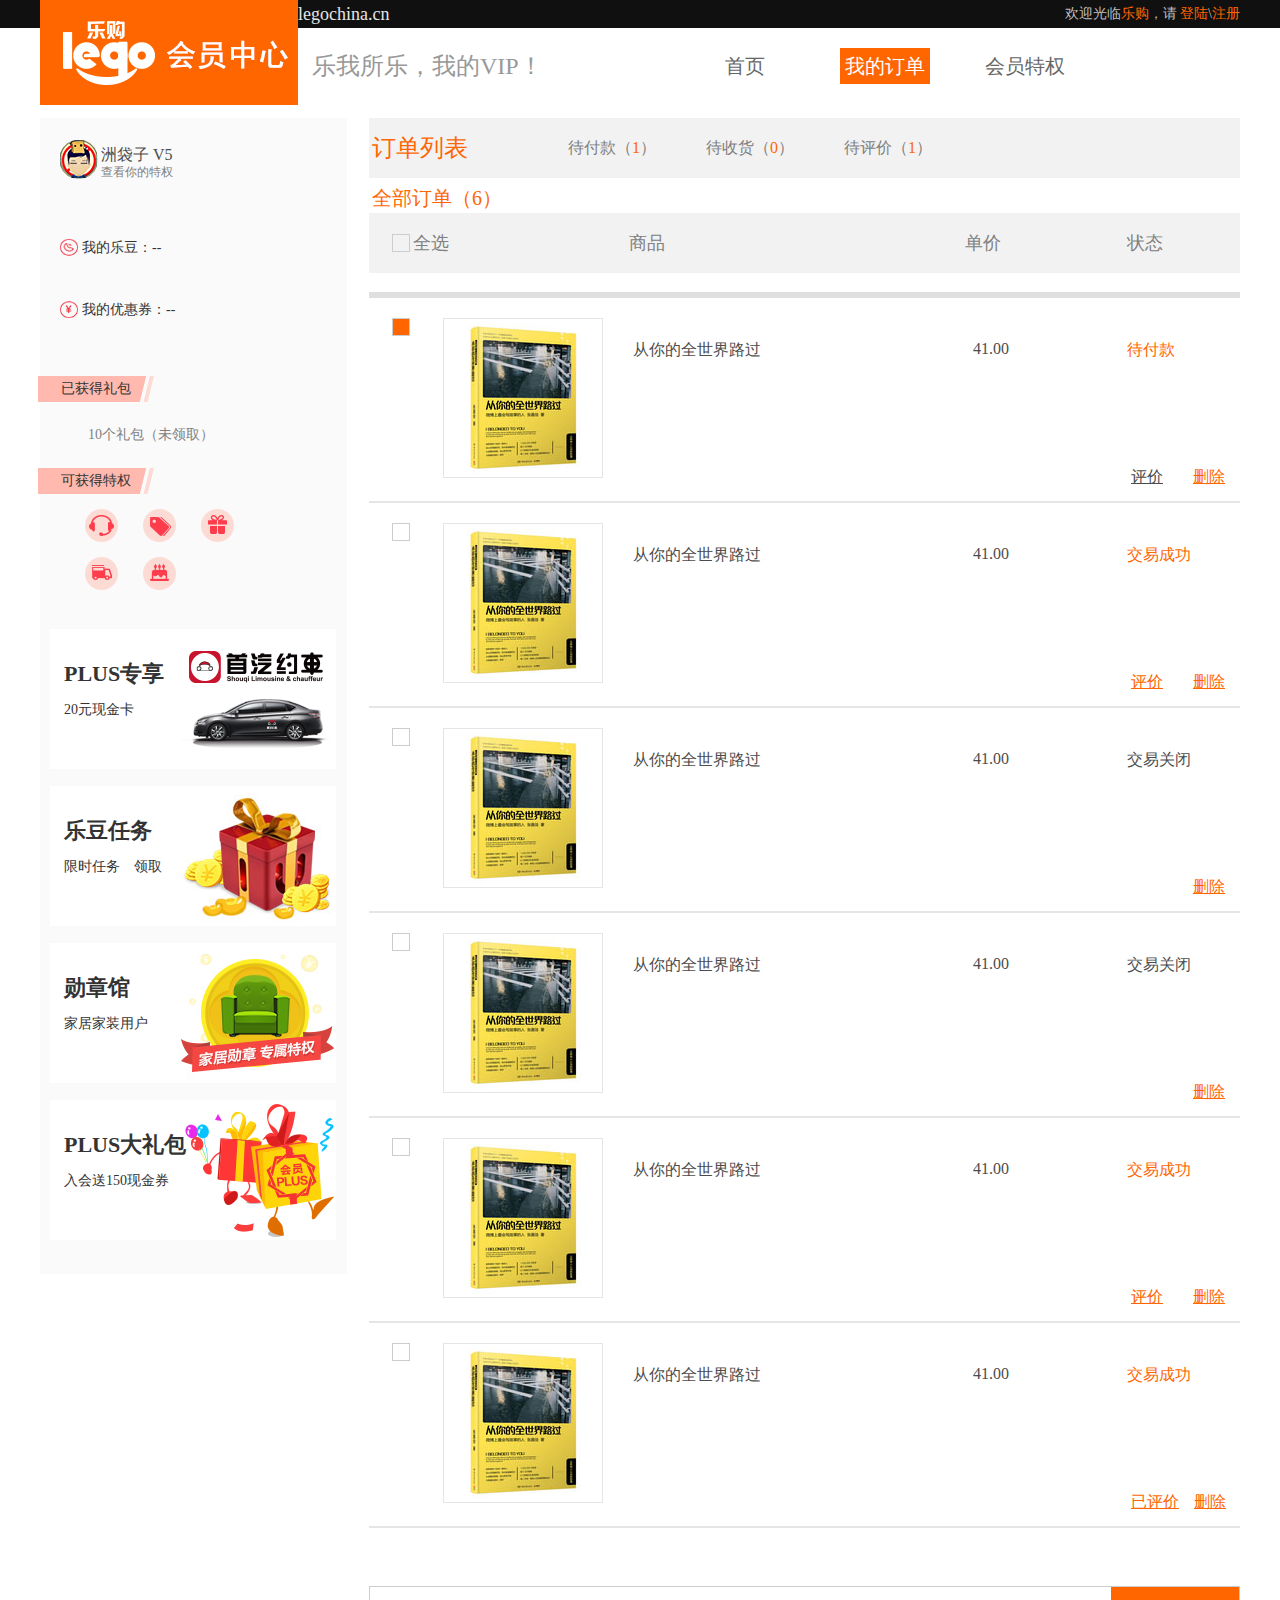
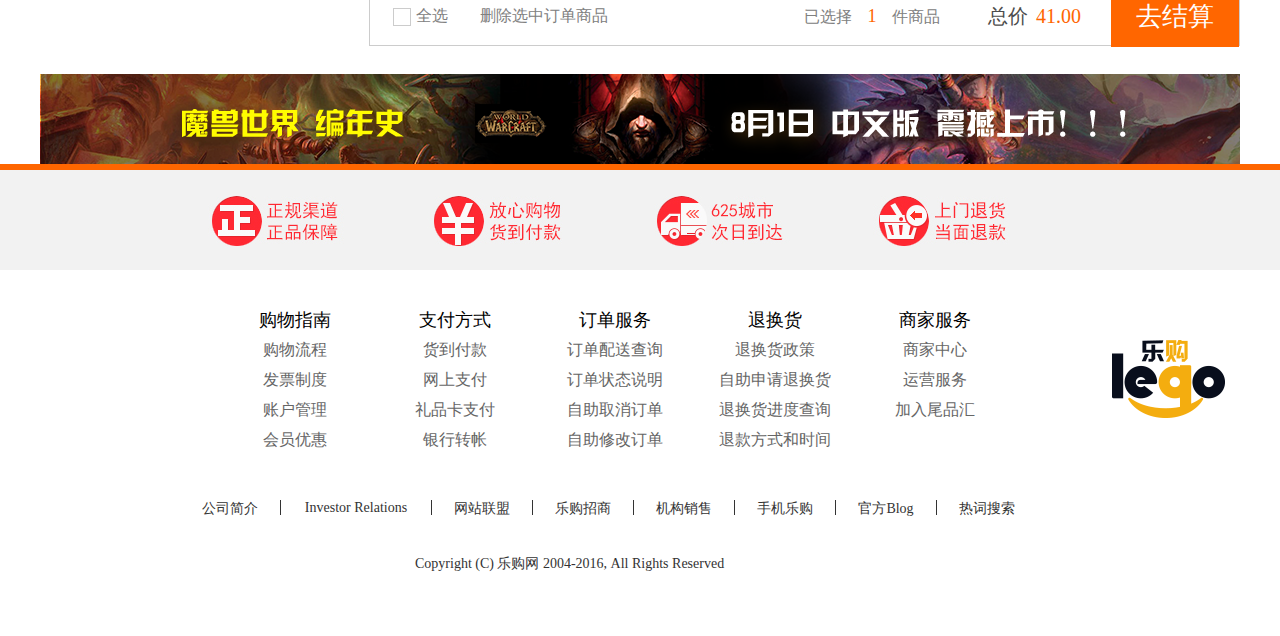
<file: member_myOrder.html>
<!DOCTYPE html>
<html lang="en">

<head>
    <meta charset="UTF-8">
    <meta name="viewport" content="width=device-width, initial-scale=1.0">
    <meta http-equiv="X-UA-Compatible" content="ie=edge">
    <title>Document</title>
    <link rel="stylesheet" href="css/reset.css">
    <link rel="stylesheet" href="css/common.css">
    <link rel="stylesheet" href="css/member_myOrder.css">
    <script src="js/jquery.js"></script>
    <script src="js/index.js"></script>
    <style>

    </style>
</head>

<body>
    <div id="listFlag">
        <div class="wrap">
            <div class="wTop clearfix">
                <span class="fl">确认付款</span>
                <span class="fr">×</span>
            </div>
            <div class="wBottom">
                <img src="img/false.png" alt="">
                是否去付款中心付款?
                <div class="false">取消</div>
                <div class="true">确认</div>
            </div>
        </div>
    </div>

    <div id="top">
        <div class="container clearfix">
            <span class="fl">legochina.cn</span>
            <span class="fr">欢迎光临<a href="index.html">乐购</a>，请 <a href="login.html">登陆</a>\<a href="register.html">注册</a></span>
        </div>
    </div>
    <div class="container">
        <div id="header" class="clearfix">
            <div id="left" class="fl">
                <img src="img/memberLogo.png" alt="">
            </div>
            <div id="right" class="fr clearfix">
                <span class="fl">乐我所乐，我的VIP！</span>
                <div class="fr">
                    <a href="#">会员特权</a>
                </div>
                <div class="fr frOn">
                    <a href="member_myOrder.html">我的订单</a>
                </div>
                <div class="fr">
                    <a href="member.html">首页</a>
                </div>
            </div>
        </div>
    </div>

    <div id="main" class="container clearfix">
        <div id="mLeft">
            <div class="mlTop">
                <img src="img/ZDZ.png" alt="">
                <span>洲袋子  V5<a href="#">查看你的特权</a></span>
                <div>我的乐豆：<span>--</span></div>
                <div>我的优惠券：<span>--</span></div>
                <span>已获得礼包</span>
                <div>10个礼包（未领取）</div>
                <span>可获得特权</span>
                <div>
                    <ul>
                        <li><a href="#"><img src="img/5.png" alt=""></a></li>
                        <li><a href="#"><img src="img/4.png" alt=""></a></li>
                        <li><a href="#"><img src="img/3.png" alt=""></a></li>
                        <li><a href="#"><img src="img/2.png" alt=""></a></li>
                        <li><a href="#"><img src="img/1.png" alt=""></a></li>
                    </ul>
                </div>
            </div>
            <div class="mlBottom">
                <div>
                    <h3>PLUS专享</h3>
                    <span>20元现金卡</span>
                </div>
                <div>
                    <h3>乐豆任务</h3>
                    <span>限时任务&emsp;领取</span>
                </div>
                <div>
                    <h3>勋章馆</h3>
                    <span>家居家装用户</span>
                </div>
                <div>
                    <h3>PLUS大礼包</h3>
                    <span>入会送150现金券</span>
                </div>
            </div>
        </div>

        <div id="mRight">
            <div class="mrTop">
                <ul>
                    <li>订单列表</li>
                    <li>待付款（<span>1</span>）</li>
                    <li>待收货（<span>0</span>）</li>
                    <li>待评价（<span>1</span>）</li>
                </ul>
            </div>
            <p>全部订单<span>（6）</span></p>
            <div class="all">
                <div class="checkbox"></div>
                <ul>
                    <li>全选</li>
                    <li>商品</li>
                    <li>单价</li>
                    <li>状态</li>
                </ul>
            </div>
            <div class="allP">
                <div class="clearfix">
                    <div class="fl checkbox on"></div>
                    <div class="fl">
                        <img src="img/23353342-1_l.jpg" alt="">
                    </div>
                    <div class="fr clearfix">
                        <span>从你的全世界路过</span>
                        <span>41.00</span>
                        <span>待付款</span>
                        <span>评价</span>
                        <span>删除</span>
                    </div>
                </div>
                <div class="clearfix">
                    <div class="fl checkbox"></div>
                    <div class="fl">
                        <img src="img/23353342-1_l.jpg" alt="">
                    </div>
                    <div class="fr clearfix">
                        <span>从你的全世界路过</span>
                        <span>41.00</span>
                        <span>交易成功</span>
                        <span>评价</span>
                        <span>删除</span>
                    </div>
                </div>
                <div class="clearfix">
                    <div class="fl checkbox"></div>
                    <div class="fl">
                        <img src="img/23353342-1_l.jpg" alt="">
                    </div>
                    <div class="fr clearfix">
                        <span>从你的全世界路过</span>
                        <span>41.00</span>
                        <span>交易关闭</span>
                        <span class="null">评价</span>
                        <span>删除</span>
                    </div>
                </div>
                <div class="clearfix">
                    <div class="fl checkbox"></div>
                    <div class="fl">
                        <img src="img/23353342-1_l.jpg" alt="">
                    </div>
                    <div class="fr clearfix">
                        <span>从你的全世界路过</span>
                        <span>41.00</span>
                        <span>交易关闭</span>
                        <span class="null">评价</span>
                        <span>删除</span>
                    </div>
                </div>
                <div class="clearfix">
                    <div class="fl checkbox"></div>
                    <div class="fl">
                        <img src="img/23353342-1_l.jpg" alt="">
                    </div>
                    <div class="fr clearfix">
                        <span>从你的全世界路过</span>
                        <span>41.00</span>
                        <span>交易成功</span>
                        <span>评价</span>
                        <span>删除</span>
                    </div>
                </div>
                <div class="clearfix">
                    <div class="fl checkbox"></div>
                    <div class="fl">
                        <img src="img/23353342-1_l.jpg" alt="">
                    </div>
                    <div class="fr clearfix">
                        <span>从你的全世界路过</span>
                        <span>41.00</span>
                        <span>交易成功</span>
                        <span>已评价</span>
                        <span>删除</span>
                    </div>
                </div>
            </div>

            <div class="close clearfix">
                <div class="checkbox fl"></div>
                <div class="fl">全选</div>
                <div class="fl">删除选中订单商品</div>
                <div class="fl">已选择<span>1</span>件商品</div>
                <div class="fl">总价<span>41.00</span> </div>
                <div class="fr">去结算</div>
            </div>
        </div>

        <img src="img/banner2.png" alt="">
    </div>

    <div id="footer">
        <div id="footerTop">
            <div class="container">
                <a href="#"></a>
                <a href="#"></a>
                <a href="#"></a>
                <a href="#"></a>
            </div>
        </div>

        <div id="footerMiddle" class="container">
            <div>
                <ul>
                    <li><a href="#" class="lia">购物指南</a></li>
                    <li><a href="#" class="lia">支付方式</a></li>
                    <li><a href="#" class="lia">订单服务</a></li>
                    <li><a href="#" class="lia">退换货</a></li>
                    <li><a href="#" class="lia">商家服务</a></li>
                    <li><a href="#">购物流程</a></li>
                    <li><a href="#">货到付款</a></li>
                    <li><a href="#">订单配送查询</a></li>
                    <li><a href="#">退换货政策</a></li>
                    <li><a href="#">商家中心</a></li>
                    <li><a href="#">发票制度</a></li>
                    <li><a href="#">网上支付</a></li>
                    <li><a href="#">订单状态说明</a></li>
                    <li><a href="#">自助申请退换货</a></li>
                    <li><a href="#">运营服务</a></li>
                    <li><a href="#">账户管理</a></li>
                    <li><a href="#">礼品卡支付</a></li>
                    <li><a href="#">自助取消订单</a></li>
                    <li><a href="#">退换货进度查询</a></li>
                    <li><a href="#">加入尾品汇</a></li>
                    <li><a href="#">会员优惠</a></li>
                    <li><a href="#">银行转帐</a></li>
                    <li><a href="#">自助修改订单</a></li>
                    <li><a href="#">退款方式和时间</a></li>
                </ul>
                <img src="img/logo.png" alt="">
            </div>
            <p>
                <a href="#">公司简介</a>
                <a href="#">Investor Relations</a>
                <a href="#">网站联盟</a>
                <a href="#">乐购招商</a>
                <a href="#">机构销售</a>
                <a href="#">手机乐购</a>
                <a href="#">官方Blog</a>
                <a href="#">热词搜索</a>
            </p>
            <span>
                Copyright (C) 乐购网 2004-2016, All Rights Reserved
            </span>
        </div>

    </div>
</body>

</html>
</file>
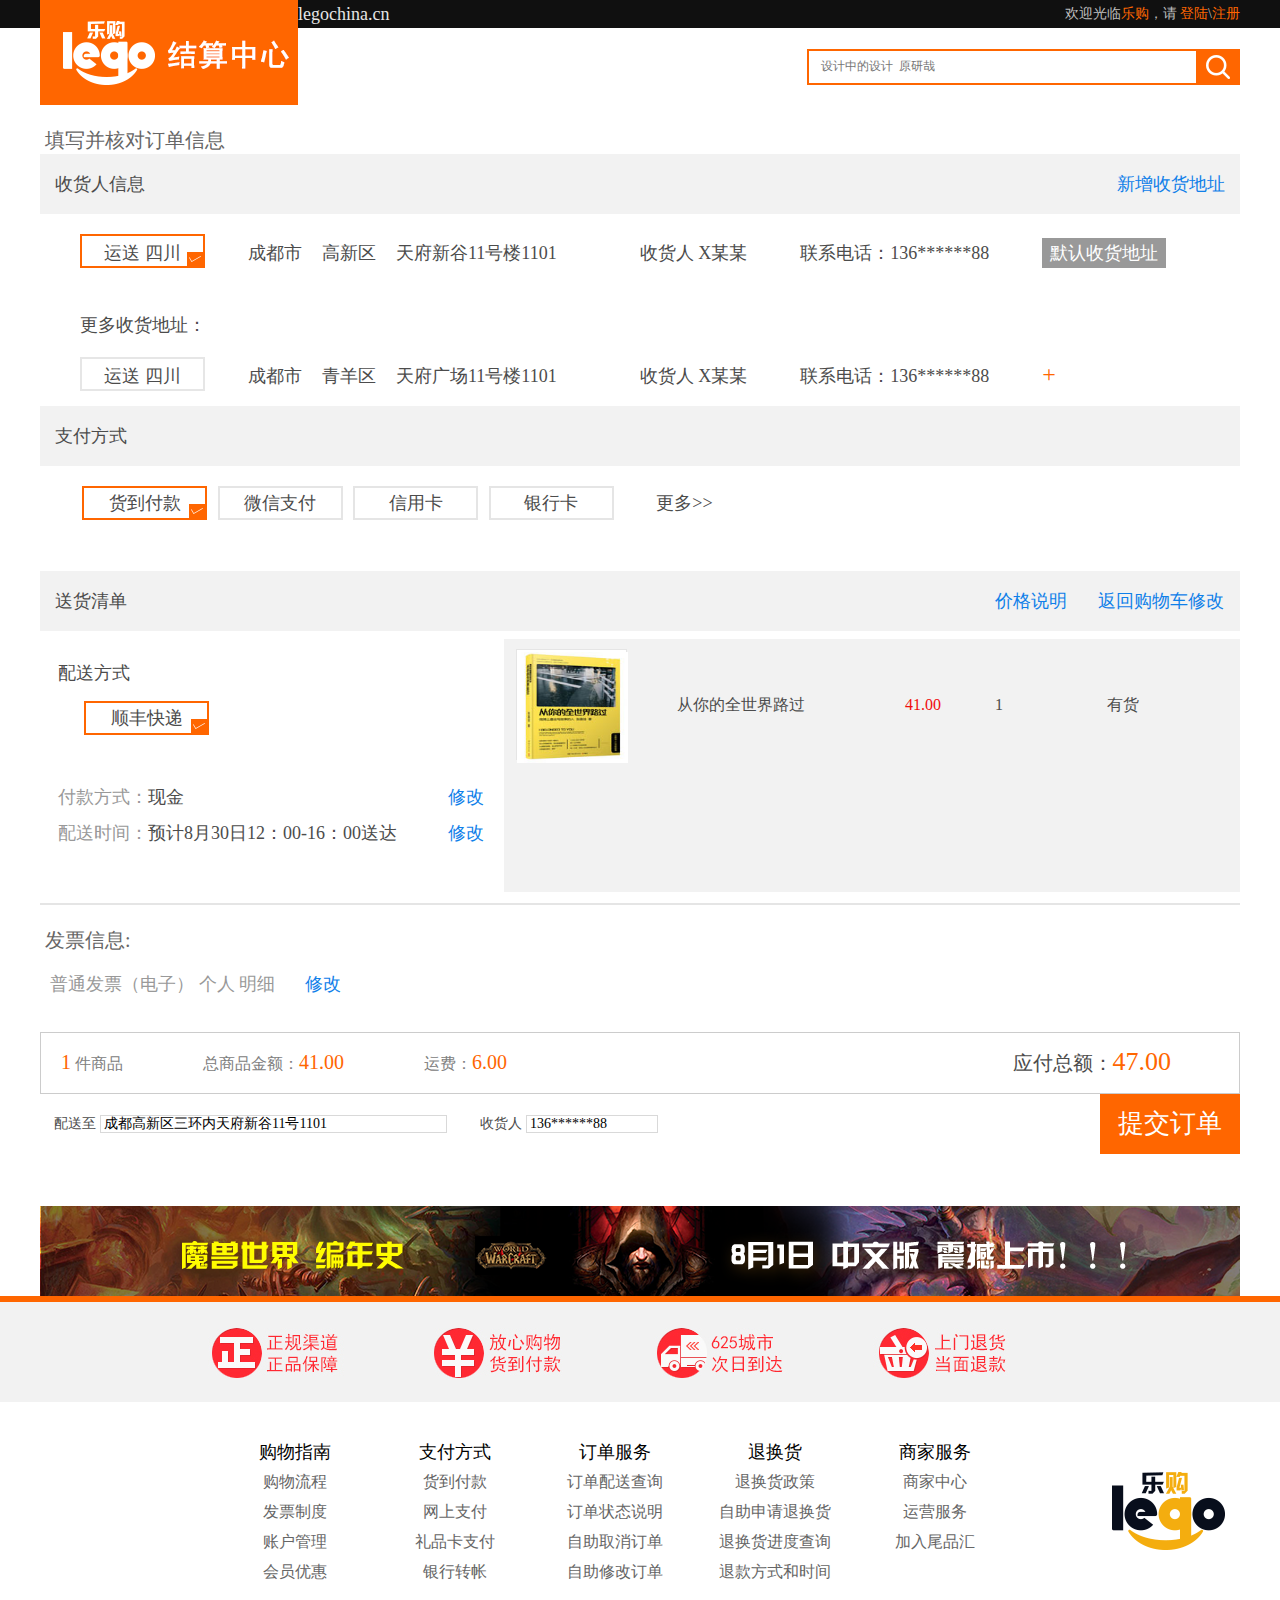
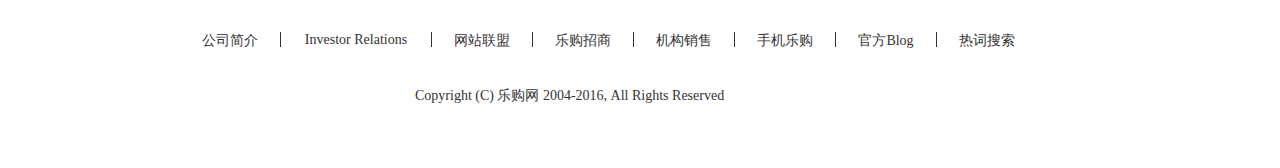
<file: of.html>
<!DOCTYPE html>
<html lang="en">

<head>
    <meta charset="UTF-8">
    <meta name="viewport" content="width=device-width, initial-scale=1.0">
    <meta http-equiv="X-UA-Compatible" content="ie=edge">
    <title>Document</title>
    <link rel="stylesheet" href="css/reset.css">
    <link rel="stylesheet" href="css/common.css">
    <link rel="stylesheet" href="css/of.css">
    <script src="js/jquery.js"></script>
    <script src="js/of.js"></script>
    <style>

    </style>
</head>

<body>
    <div id="listFlag">
        <div class="wrap">
            <div class="wTop clearfix">
                <span class="fl">确认付款</span>
                <span class="fr">×</span>
            </div>
            <div class="wBottom">
                <img src="img/false.png" alt="">
                是否去确认提交订单?
                <div class="false">取消</div>
                <div class="true">确认</div>
            </div>
        </div>
    </div>

    <div id="top">
        <div class="container clearfix">
            <span class="fl">legochina.cn</span>
            <span class="fr">欢迎光临<a href="index.html">乐购</a>，请 <a href="login.html">登陆</a>\<a href="register.html">注册</a></span>
        </div>
    </div>
    <div class="container">
        <div id="header" class="clearfix">
            <div id="left" class="fl">
                <img src="img/addLogo.png" alt="">
            </div>
            <div id="right" class="fr">
                <div id="search" class="fr">
                    <form action="">
                        <input type="text" placeholder="设计中的设计  原研哉">
                        <button>搜索</button>
                    </form>
                </div>
            </div>
        </div>
    </div>

    <div id="main" class="container clearfix">
        <span>填写并核对订单信息</span>

        <div class="ofTop clearfix">
            <div class="fl">收货人信息</div>
            <div class="fr">新增收货地址</div>
        </div>

        <div class="information">
            <div class="informationTop">
                <span class="address">运送&nbsp;<span>四川</span></span>
                <span>成都市</span><span>高新区</span><span>天府新谷11号楼1101</span>
                <span class="consignee">收货人&nbsp;<span>X某某</span></span>
                <span class="tel">联系电话：<span>136******88</span></span>
                <span class="defaultAddress">默认收货地址</span>
            </div>
            <span>更多收货地址：</span>
            <div class="informationBottom">
                <span class="address">运送&nbsp;<span>四川</span></span>
                <span>成都市</span><span>青羊区</span><span>天府广场11号楼1101</span>
                <span class="consignee">收货人&nbsp;<span>X某某</span></span>
                <span class="tel">联系电话：<span>136******88</span></span>
                <span class="defaultAddress">+</span>
            </div>
        </div>     

        <div class="payWay">
            支付方式
        </div>

        <div class="payWays">
            <span>货到付款</span>
            <span>微信支付</span>
            <span>信用卡</span>
            <span>银行卡</span>
            <span>更多>></span>
        </div>

        <div class="list clearfix">
            <span class="fl">送货清单</span>
            <span class="fr">返回购物车修改</span>
            <span class="fr">价格说明</span>
        </div>

        <div class="delivery clearfix">
            <div class="dyLeft fl">
                <span>配送方式</span>
                <span>顺丰快递</span>
                <p>付款方式：<span>现金</span><span>修改</span></p>
                <p>配送时间：<span>预计8月30日12：00-16：00送达</span><span>修改</span></p>
            </div>
            <div class="dyRight fr">
                <div class="clearfix">
                    <div class="prodImg fl">
                        <img src="img/23353342-1_l.jpg" alt="">
                    </div>
                    <span>从你的全世界路过</span>
                    <span class="price">41.00</span>
                    <span class="num">1</span>
                    <span>有货</span>
                </div>
            </div>
        </div>

        <span>发票信息:</span>
        <p>普通发票（电子）  个人  明细<span>修改</span></p>

        <div class="allProd clearfix">
            <div class="fl">
                <span>1</span>
                件商品
            </div>
            <div class="fl">
                总商品金额：<span>41.00</span>
            </div>
            <div class="fl">
                运费：<span>6.00</span>
            </div>
            <div class="fr">
                应付总额：<span>47.00</span>
            </div>
        </div>

        <div class="bottom clearfix">
            <div class="fl">
                <form action="">
                    配送至 <input type="text" value=" 成都高新区三环内天府新谷11号1101">
                    收货人 <input type="text"value=" 136******88">
                </form>
            </div>
            <div class="listBtn fr">提交订单</div>
        </div>


        <img src="img/banner2.png" alt="">
    </div>

    <div id="footer">
        <div id="footerTop">
            <div class="container">
                <a href="#"></a>
                <a href="#"></a>
                <a href="#"></a>
                <a href="#"></a>
            </div>
        </div>

        <div id="footerMiddle" class="container">
            <div>
                <ul>
                    <li><a href="#" class="lia">购物指南</a></li>
                    <li><a href="#" class="lia">支付方式</a></li>
                    <li><a href="#" class="lia">订单服务</a></li>
                    <li><a href="#" class="lia">退换货</a></li>
                    <li><a href="#" class="lia">商家服务</a></li>
                    <li><a href="#">购物流程</a></li>
                    <li><a href="#">货到付款</a></li>
                    <li><a href="#">订单配送查询</a></li>
                    <li><a href="#">退换货政策</a></li>
                    <li><a href="#">商家中心</a></li>
                    <li><a href="#">发票制度</a></li>
                    <li><a href="#">网上支付</a></li>
                    <li><a href="#">订单状态说明</a></li>
                    <li><a href="#">自助申请退换货</a></li>
                    <li><a href="#">运营服务</a></li>
                    <li><a href="#">账户管理</a></li>
                    <li><a href="#">礼品卡支付</a></li>
                    <li><a href="#">自助取消订单</a></li>
                    <li><a href="#">退换货进度查询</a></li>
                    <li><a href="#">加入尾品汇</a></li>
                    <li><a href="#">会员优惠</a></li>
                    <li><a href="#">银行转帐</a></li>
                    <li><a href="#">自助修改订单</a></li>
                    <li><a href="#">退款方式和时间</a></li>
                </ul>
                <img src="img/logo.png" alt="">
            </div>
            <p>
                <a href="#">公司简介</a>
                <a href="#">Investor Relations</a>
                <a href="#">网站联盟</a>
                <a href="#">乐购招商</a>
                <a href="#">机构销售</a>
                <a href="#">手机乐购</a>
                <a href="#">官方Blog</a>
                <a href="#">热词搜索</a>
            </p>
            <span>
                Copyright (C) 乐购网 2004-2016, All Rights Reserved
            </span>
        </div>

    </div>
</body>

</html>
</file>
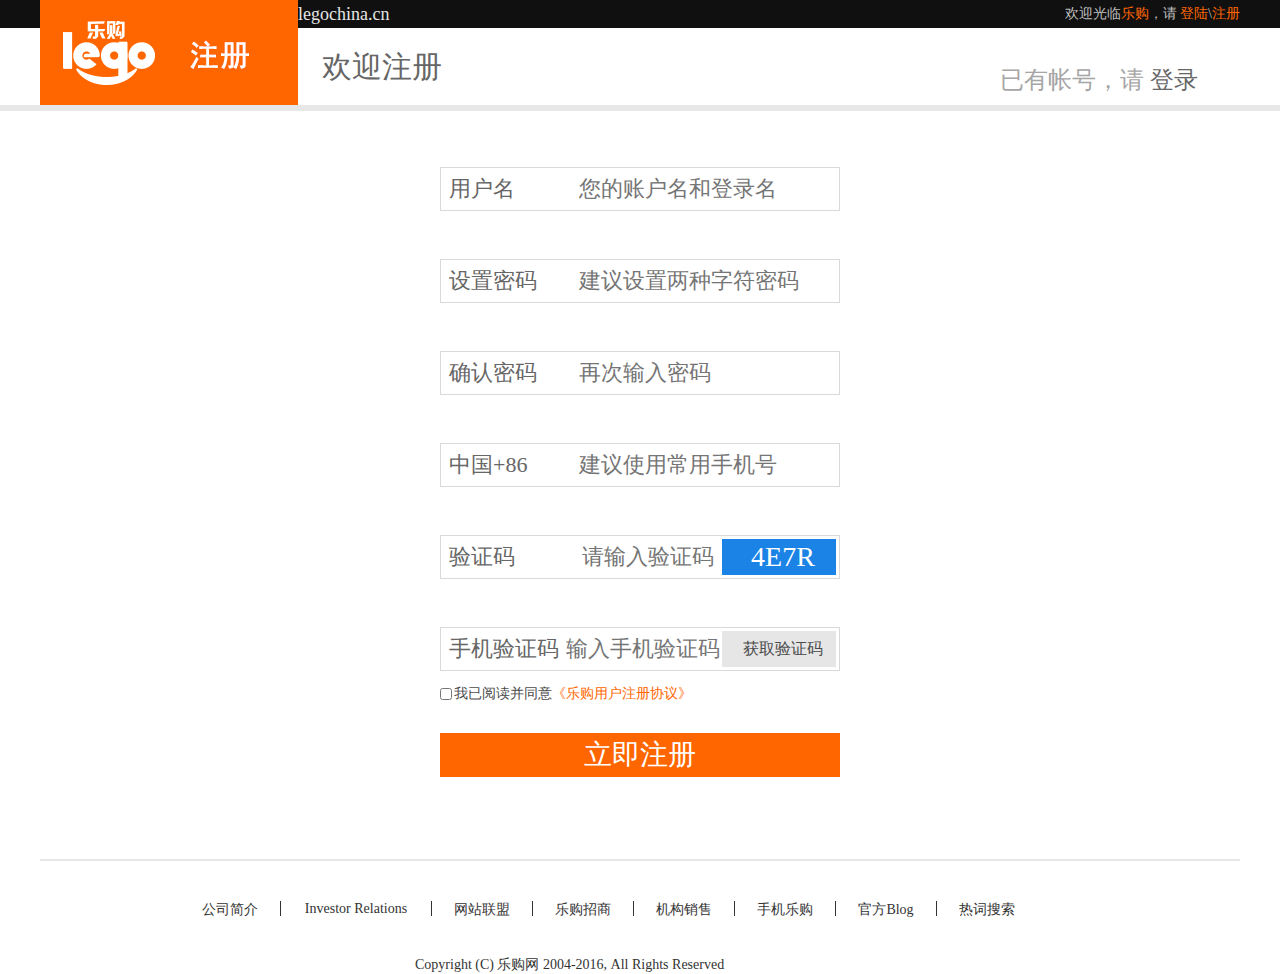
<file: register.html>
<!DOCTYPE html>
<html lang="en">

<head>
    <meta charset="UTF-8">
    <meta name="viewport" content="width=device-width, initial-scale=1.0">
    <meta http-equiv="X-UA-Compatible" content="ie=edge">
    <title>Document</title>
    <link rel="stylesheet" href="css/reset.css">
    <link rel="stylesheet" href="css/common.css">
    <link rel="stylesheet" href="css/register.css">
    <script src="js/jquery.js"></script>
    <script src="js/register.js"></script>
    <style>

    </style>
</head>

<body>
    <div id="top">
        <div class="container clearfix">
            <span class="fl">legochina.cn</span>
            <span class="fr">欢迎光临<a href="index.html">乐购</a>，请 <a href="login.html">登陆</a>\<a href="register.html">注册</a></span>
        </div>
    </div>
    <div class="container">
        <div id="header" class="clearfix">
            <div id="left" class="fl">
                <img src="img/registerLogo.png" alt="">
            </div>
            <div id="right" class="fr">
                欢迎注册
                <span>已有帐号，请 <a href="login.html">登录</a></span>
            </div>
        </div>
    </div>

    <div id="bg"></div>

    <div id="main" class="container">
        <div class="register">
            <form action="login.html">
                <div class="use">用户名<input type="text" placeholder="您的账户名和登录名"></div>
                <div class="pwd">设置密码<input type="password" placeholder="建议设置两种字符密码"></div>
                <div class="pwd2">确认密码<input type="password" placeholder="再次输入密码"></div>
                <div class="tel">中国+86<input type="tel" placeholder="建议使用常用手机号"></div>
                <div class="authCode">
                    <span>4E7R</span>
                    验证码<input type="text" placeholder="请输入验证码">
                </div>
                <div class="telAuthCode">
                    <span>获取验证码</span>
                    手机验证码<input type="text" placeholder="输入手机验证码">
                </div>
                <p><input type="checkbox"> 我已阅读并同意<a href="#">《乐购用户注册协议》</a></p>
                <button class="btn" type="submit">立即注册</button>
            </form>
        </div>
    </div>

    <div id="footerMiddle" class="container">
            <p>
                <a href="#">公司简介</a>
                <a href="#">Investor Relations</a>
                <a href="#">网站联盟</a>
                <a href="#">乐购招商</a>
                <a href="#">机构销售</a>
                <a href="#">手机乐购</a>
                <a href="#">官方Blog</a>
                <a href="#">热词搜索</a>
            </p>
            <span>
                Copyright (C) 乐购网 2004-2016, All Rights Reserved
            </span>
    </div>

    </div>
</body>

</html>
</file>
<file: css/common.css>
.container{
    width: 1200px;
    margin: 0 auto;
}
.fl{
    float: left;
}
.fr{
    float: right;
}
.clearfix:after{
    content: "";
    display: block;
    height: 0;
    clear:both;
}
.clearfix{
    zoom: 1;
}

/* 顶部 */
#top {
    background: #101010;
    min-width: 1200px;
    line-height:28px;
}
#top span:first-of-type{
    font-size:18px ;
    color: #e5e5e5;
}
#top span:last-of-type{
    font-size: 14px;
    color: #bfbfbf;
}
#top a{
    color: #ff6600;
}
#top .fl{
    margin-left: 200px;
}
/* header */
#header{
    position: relative;
}
#left{
    width: 200px;
    height: 112px;
    background: #f60;
    position: absolute;
    top: -28px;
}
#left>p{
    display: inline-block;
    width: 130px;
    font-size: 16px;
    background: url(../img/bodbtn.png) no-repeat right 8px;
    color: #fff;
    margin-left: 36px;
    margin-top: 22px;
    letter-spacing: 2px;
}
#right{
    width: 1000px;
    height: 78px;
    margin-top: 6px;
}
#search{
    height: 36px;
    margin-bottom: 22px;
}
#search form{
    display: inline-block;
}
#search input{
    margin-left: 315px;
    border: 0;
    width: 388px;
    height: 32px;
    border: 2px solid #f60;
    outline: none;
}
#search button{
    text-indent: -9999px;
    margin-left: -6px;
    border: 0;
    width: 44px;
    height: 36px;
    border: 2px solid #f60;
    background: url(../img/fangdajing.png) no-repeat center #f60;
    outline: none;
}
#search a{
    box-sizing: border-box;
    display:block;
    float: right;
    width: 98px;
    height: 36px;
    line-height: 36px;
    text-align: center;
}
#search a:last-of-type{
    border: 1px solid #f60;
    background:url(../img/VectorSmartObject.png) no-repeat 4px center #f60;
    font-size: 14px;
    color: #fff;
    padding-left: 32px;
}
#search a:last-of-type>span{
    margin-left: 6px;
}
#search a:first-of-type{
    border: 1px solid #ccc;
    background: #ebebeb;
    font-size: 16px;
    color: #808080;
}
#rightBottom>a{
    margin-left: 27px;
    font-size: 16px;
    color:#323232;
}
/* 尾部 */
#footer{
    height: 472px;
}
#footerTop{
    width: 100%;
    min-width: 1200px;
    line-height: 100px;
    height: 100px;
    border-top: 6px solid #f60;
    background: #f2f2f2;
}
#footerTop a{
    display: inline-block;
    width: 200px;
    height: 52px;
}
#footerTop>div{
    box-sizing: border-box;
    padding: 24px 160px;
}
#footerTop a:first-of-type{
    background: url(../img/foot_03.jpg) no-repeat;
}
#footerTop a:nth-of-type(2){
    background: url(../img/foot_03.jpg) no-repeat -200px 0;
}
#footerTop a:nth-of-type(3){
    background: url(../img/foot_03.jpg) no-repeat -400px 0;
}
#footerTop a:last-of-type{
    background: url(../img/foot_03.jpg) no-repeat -600px 0;
}
#footerMiddle>div{
    width: 790px;
    height: 150px;
    margin: 0 auto;
    margin-top: 40px;
    position: relative;
}
#footerMiddle ul{
    margin-left: -50px;
}
#footerMiddle li{
    width: 120px;
    height: 20px;
    float: left;
    margin-left: 40px;
    margin-bottom: 10px;
    text-align: center;
    line-height: 20px;
}
#footerMiddle div img{
    position: absolute;
    top: 30px;
    right: -190px;
}
#footerMiddle li>a{
    font-size: 16px;
    color: #666;
}
#footerMiddle li>a.lia{
    font-size: 18px;
    color: #000;
}
#footerMiddle>p{
    margin-top: 15px;
    width: 890px;
    height: 15px;
    margin: 0 auto;
    margin-left: 140px;
    text-align: center;
    margin-top: 40px;
}
#footerMiddle>p>a{
    border-right: 1px solid #333;
    float: left;
    width: 150px;
    height: 15px;
    text-align: center;
    font-size: 14px;
    color: #333;
}
#footerMiddle>p>a:not(:nth-of-type(2)){
    width: 100px;
}
#footerMiddle>p>a:last-of-type{
    border-right: 0;
}
#footerMiddle>span{
    display: block;
    width: 360px;
    margin: 0 auto;
    margin-left: 375px;
    margin-top: 40px;
    font-size: 14px;
    color: #333;
}
</file>
<file: css/index.css>
#aside{
    width: 200px;
    height: 430px;
    background: #f3f3f3;
    position: relative;
}
#aside li{
    height: 31px;
    text-indent: 1em;
    line-height: 31px;
    font-size: 14px;
    color: #1a1a1a;
}
#aside .sub{
    display: none;
    width: 578px;
    height: 492px;
    position: absolute;
    top: 0;
    left: 200px;
    z-index: 1;
    background: #fff;
    border: 1px solid #f60;
    box-sizing: border-box;
    padding-left: 36px;
    padding-right: 68px;
    font-family: "微软雅黑";
}
#aside .sub>div:first-child{
    width: 472px;
    height: 70px;
}
.sub>div:first-child a{
    display: inline-block;
    width: 91px;
    font-size: 12px;
    color: #1a1a1a;
    margin-left: -27px;
    margin-right: 17px;
}
.sub>div:first-child h4{
    font-size: 14px;
    color: #f60;
    margin-top: 10px;
    margin-left: -13px;
}
.sub>div:not(:first-child){
    width: 472px;
    height: 51px;
    border-top: 2px solid #e5e5e5;
}
.sub>div:not(:first-child) a{
    display: inline-block;
    font-size: 12px;
    color: #1a1a1a;
    margin-left: -27px;
    margin-right: 17px;
}
.sub>div:not(:first-child) h4{
    font-size: 14px;
    color: #f60;
    margin-left: -13px;
    margin-top: -7px;
}
#aside span{
    display: none;
    width: 2px;
    height: 31px;
    background: #fff;
    position: absolute;
    z-index: 10;
    top: 1px;
    right: -1px;
}
#banner{
    height: 434px;
    width: 1000px;
    position: relative;
}
#bg{
    width: 1000px;
    height: 400px;
}
#banner img{
    width: 1000px;
    height: 400px;
}
#banner span{
    display: block;
    width: 36px;
    height: 70px;
    opacity: 0.4;
    cursor: pointer;
}
#banner span:first-of-type{
    position: absolute;
    top:165px;
    background:url(../img/leftBtn.png) no-repeat #000;
}
#banner span:last-of-type{
    position: absolute;
    top:165px;
    right: 0;
    background:url(../img/rightBtn.png) no-repeat #000;
}
#bottomBtn{
    text-align: center;
    margin-top: 4px;
}
#bottomBtn li{
    width: 24px;
    height: 24px;
    font-size: 16px;
    text-align: center;
    line-height: 24px;
    color: #fff;
    background: #d8d8d8;
    display: inline-block;
    border-radius: 50%;
    margin-left: 12px;
    cursor: pointer;
}
#bottomBtn li.active{
    background: #f60;
}
#rec{
    height: 538px;
    margin-top: 10px;
    margin-bottom: 35px;
}
#recTop{
    height: 43px;
    line-height: 43px;
    text-indent: 17px;
    font-size: 24px;
    color: #f60;
    border-bottom: 6px solid #f60;
}
#pro{
    width: 1190px;
    height: 496px;
    margin: 0 auto;
}
#pro>div{
    box-sizing:border-box;
    width: 198px;
    height: 248px;
    border: 2px solid #f60;
    border-top: 0;
    float: left;
    background:url(../img/salespromotion.png) no-repeat 0px 150px;
}
#pro>div:not(:nth-child(6n)){
    border-right: 0;
}
#pro img{
    margin-left:24px;
    margin-bottom: 27px;
}
#pro span{
    font-size: 24px;
    color: #f4290d;
    margin-left:6px;
}
#pro p{
    font-size: 14px;
    text-indent:8px;
    line-height: 18px;
}
#pro p:last-of-type{
    color: #f4290d;
    margin-bottom:3px;
}
#books{
    height: 482px;
    margin-bottom: 35px;
}
#bLeft{
    width: 904px;
    height: 442px;
    border-top: 6px solid #f60;
}
#bTop{
    box-sizing: border-box;
    height: 40px;
    line-height: 40px;
    padding-right: 296px;

}
#bTop span{
    font-size: 28px;
    color: #333333;
}
#bTop a{
    width: 98px;
    height: 34px;
    float: right;
    margin-top: 6px;
    font-size: 18px;
    color: #333333;
    text-align: center;
}
#bTop a:nth-of-type(2){
    margin-left: 6px;
    margin-right: 6px;
}
#bTop a.on{
    background: #f60;
    color:#fff;
}
#bRight{
    width: 284px;
    height: 442px;
    border: 2px solid #e5e5e5;
}
#bLeft>div:first-child{
    width: 238px;
    height: 440px;
    background: url(../img/left_0801.jpg) no-repeat;
}
#bLeft>.fl>ul{
    height: 150px;
    margin-top: 290px;
    background: #fff;   
}
#bLeft>.fl li{
    float: left;
    width: 75px;
    height: 20px;
    margin-top: 17px;
    margin-left: 4px;
}
#bLeft a{
    font-size: 14px;
    color: #333;
}
#bLeft>div:last-child{
    width: 666px;
}
#bLeft>.fr>.banner{
    float: left;
    width: 330px;
    height: 218px;
    position: relative;
}
#bLeft .banner img{
    width: 330px;
    height: 218px;
}
#bLeft .banner ul{
    position: absolute;
    top: 203px;
    left: 128px;
}
#bLeft .banner li{
    display: inline-block;
    width: 14px;
    height: 2px;
    background: #ffffff;
    cursor: pointer;
}
#bLeft .banner li.lion{
    background: #7f7f7f;
}
#bLeft>.fr>div:not(.banner){
    width: 164px;
    height: 218px;
    float: left;
}
#bLeft>.fr>div:not(.banner)>img{
    width: 164px;
    height: 218px;
}
#bLeft>.fr>div:not(.banner)>p{
    margin-top: -26px;
    font-size: 18px;
}
#bLeft>.fr>div:not(.banner) span{
    color:#f91616;
    margin-left: 6px;
}
#bLeft>.fr>div:not(.banner) span:last-of-type{
    color: #b2b2b2;
    text-decoration: line-through;
}
#bLeft>.fr>div{
    border: 2px solid #ccc;
    border-top: 0;
}
#bLeft>.fr>div:not(.br){
    border-right: 0;
}
#bLeft .banner>span{
    display: block;
    width: 36px;
    height: 70px;
    opacity: 0.2;
    cursor: pointer;
}
#bLeft .banner>span:first-of-type{
    position: absolute;
    top:75px;
    background:url(../img/leftBtn.png) no-repeat #000;
}
#bLeft .banner>span:last-of-type{
    position: absolute;
    top:75px;
    right: 0;
    background:url(../img/rightBtn.png) no-repeat #000;
}
#bRight h4{
    width: 100%;
    height: 36px;
    font-size: 24px;
    color:#808080;
    line-height: 36px;
    text-align: center;
}
#bRight span{
    display: block;
    width: 24px;
    height: 40px;
    float: left;
    font-size: 16px;
    color: #4c4c4c;
}
#bRight div{
    width: 260px;
    height: 40px;
    float: right;
}
#bRight .firstSpan,#bRight .firstDiv{
    height: 148px;
}
#bRight div:not(.firstDiv){
    border-top: 2px solid #e5e5e5;
    line-height: 40px;
    color: #4c4c4c;
    font-size: 16px;
}
#bRight span:not(.firstSpan){
    margin-top: 2px;
    text-align: center;
    line-height: 40px;
}
#bRight .firstDiv>img{
    height: 148px;
}
#bRight .firstDiv>p{
    margin-top: 10px;
    width: 136px;
    float: right;
    font-size: 14px;
    color: #404040;
}
#bRight .firstSpan{
    text-align: center;
}
#bRight span:nth-of-type(1),#bRight span:nth-of-type(2),#bRight span:nth-of-type(3){
    color: #ff2315;
}
.p{
    height: 620px;
    margin-bottom: 35px;
}
.pTop{
    box-sizing: border-box;
    height: 40px;
    line-height: 40px;
}
.pTop span{
    font-size: 28px;
    color: #333333;
}
.pTop a{
    width: 98px;
    height: 34px;
    float: right;
    margin-top: 6px;
    font-size: 18px;
    color: #333333;
    text-align: center;
}
.pTop a:nth-of-type(2){
    margin-left: 6px;
    margin-right: 6px;
}
.pTop a.on{
    background: #f60;
    color:#fff;
}
.pMiddle{
    height: 500px;
    border-top: 6px solid #f60;
}
.pMiddle>div:first-child{
    width: 238px;
    height: 500px;
    background: url(../img/2018.jpg) no-repeat;
}
.pMiddle>.fl>ul{
    height: 150px;
    margin-top: 350px;
    background: #fff;   
}
.pMiddle>.fl li{
    float: left;
    width: 75px;
    height: 20px;
    margin-top: 17px;
    margin-left: 4px;
}
.pMiddle a{
    font-size: 14px;
    color: #333;
}
.pMiddle>div:last-child{
    width: 962px;
    height: 500px;
}
.pMiddle>.fr>.banner{
    float: left;
    width: 430px;
    height: 342px;
    position: relative;
}
.pMiddle .banner img{
    width: 430px;
    height: 342px;
}
.pMiddle .banner ul{
    position: absolute;
    top: 326px;
    left: 176px;
}
.pMiddle .banner li{
    display: inline-block;
    width: 14px;
    height: 2px;
    background: #ffffff;
    cursor: pointer;
}
.pMiddle .banner li.lion{
    background: #7f7f7f;
}
.pMiddle>.fr>div:not(.banner){
    float: left;
}
.pMiddle>.fr>div:nth-child(2),.pMiddle>.fr>div:nth-child(3),.pMiddle>.fr>div:nth-child(4){
    width: 174px;
    height: 342px;
}
.pMiddle>.fr>div:nth-child(2)>img,.pMiddle>.fr>div:nth-child(3)>img,.pMiddle>.fr>div:nth-child(4)>img{
    width: 174px;
    height: 342px;
}
.pMiddle>.fr>div:nth-child(5){
    width: 430px;
    height: 154px;
}
.pMiddle>.fr>div:nth-child(5)>img{
    width: 430px;
    height: 154px;
}
.pMiddle>.fr>div:nth-last-child(1),.pMiddle>.fr>div:nth-last-child(2),.pMiddle>.fr>div:nth-last-child(3){
    width: 174px;
    height: 154px;
}
.pMiddle>.fr>div:nth-last-child(1)>img,.pMiddle>.fr>div:nth-last-child(2)>img,.pMiddle>.fr>div:nth-last-child(3)>img{
    width: 174px;
    height: 154px;
}
.pMiddle>.fr>div{
    border: 2px solid #ccc;
    border-top: 0;
}
.pMiddle>.fr>div:not(.br){
    border-right: 0;
}
.pMiddle .banner>span{
    display: block;
    width: 36px;
    height: 70px;
    opacity: 0.2;
    cursor: pointer;
}
.pMiddle .banner>span:first-of-type{
    position: absolute;
    top:136px;
    background:url(../img/leftBtn.png) no-repeat #000;
}
.pMiddle .banner>span:last-of-type{
    position: absolute;
    top:136px;
    right: 0;
    background:url(../img/rightBtn.png) no-repeat #000;
}
.pBottom a{
    float: left;
    width: 120px;
    line-height: 80px;
    margin-left: 10px;
    text-align: center;
}
#sportMiddle>div:first-child{
    width: 238px;
    height: 500px;
    background: url(../img/160729pc-A.jpg) no-repeat;
}
.bottomA a{
    float: left;
    width: 110px;
    line-height: 80px;
    margin-left: 10px;
    text-align: center;
}
#gear{
    height: 550px;
    margin-bottom: 35px;
}
#garmentsMiddle>div:first-child{
    width: 238px;
    height: 500px;
    background: url(../img/86030026097384_y.jpg) no-repeat;
}
#gearMiddle>div{
    float: left;
    border: 2px solid #ccc;
    border-top: 0;
}
#gearMiddle>div:first-child{
    width: 488px;
    height: 502px;
    background-image: none;
}
#gearMiddle>div:first-child>img{
    width: 487px;
    height: 502px;
}
#gearMiddle .dTop{
    width: 175px;
    height: 340px;
}
#gearMiddle .dBottom{
    width: 175px;
    height: 160px;
}
#gearMiddle div:not(.br){
    border-right: 0;
}
.dTop>img{
    margin-top: 51px;
}
#goodsTop span{
    color: #f60;
}
#goodsTop ul{
    float: right;
    height: 40px;
    margin-right: 14px;
}
#goodsTop li{
    display: inline-block;
    width: 12px;
    height: 12px;
    background: #bfbfbf;
    border-radius: 50%;
    margin-top: 22px;
    margin-right: 3px;
}
#goodsTop li.on{
    background: #f60;
}
#goodsMiddle{
    box-sizing: border-box;
    height: 650px;
    padding: 10px 18px 26px 10px;
}
#goodsMiddle>div{
    width: 214px;
    height: 300px;
    box-sizing: border-box;
    padding: 25px 32px 32px 32px;
    float: left;
    background: none;
}
#goodsMiddle>.divMr{
    margin-right: 25px;
}
#goodsMiddle>.divMt{
    margin-top: 13px;
}
#goodsMiddle>div:hover{
    background: #f2f2f2;
}
#goodsMiddle>div>p:first-of-type{
    font-size: 14px;
    color: #333;
    margin-top: 12px;
    margin-bottom: 6px;
}
#goodsMiddle>div>span:first-of-type{
    font-size: 24px;
    color: #f4290d;
}
#goodsMiddle>div>p:last-of-type{
    text-indent: 2em;
    font-size: 14px;
    margin-top: 6px;
    background: url(../img/icon.png) no-repeat;
}
#goodsMiddle>div span:last-of-type{
    color: #f4290d;
}
body{
    position: relative;
}
.rAside{
    width: 40px;
    height: 180px;
    position: absolute;
    top: 212px;
    right: 0;
    cursor: pointer;
}
.rAside>div:nth-child(1){
    line-height: 40px;
    text-align: center;
    height: 40px;
    background: #ffda0d;
}
.rAside>div:nth-child(2){
    height: 90px;
    width: 20px;
    padding:5px 10px;
    text-align: center;
    font-size: 20px;
    color: #fff;
    background: #ff6600;
}
.rAside>div:nth-child(3){
    height: 37px;
    padding-top: 3px;
    text-align: center;
    background: #666666;
}
.rAside>div:nth-child(3)>div{
    width: 16px;
    height: 16px;
    border-radius: 50%;
    margin-left: 1px;
    background: #ff1e00;
    font-size: 12px;
    color: #fff;
}
.rAside>div:nth-child(4){
    display: none;
    width: 100px;
    height: 100px;
    text-align: center;
    line-height: 100px;
    position: absolute;
    top: 40px;
    right: 40px;
    background: #f60;
}
.aNav{
    width: 40px;
    height: 200px;
    background: #f2f2f2;
    position: fixed;
    top: 50%;
    margin-top: -100px;
    margin-left: -40px;
}
.aNav>div{
    width: 40px;
    height: 40px;
    text-align: center;
    line-height: 40px;
    cursor: pointer;
}
.aNav>.aNav2{
    position: absolute;
    top: 0;
    left: 40px;
    width: 40px;
    height: 200px;
}
.aNav>.aNav2>div{
    display: none;
    width: 40px;
    height: 40px;
    line-height: 40px;
    text-align: center;
    font-size: 16px;
    color: #fff;
}
.aNav>.aNav2>div:nth-child(1){
    background: #93d46f;
}
.aNav>.aNav2>div:nth-child(2){
    background: #f65727;
}
.aNav>.aNav2>div:nth-child(3){
    background: #bb9dee;
}
.aNav>.aNav2>div:nth-child(4){
    background: #ff7394;
}
.aNav>.aNav2>div:nth-child(5){
    background: #c2ec51;
}
#main{
    position: relative;
}
#main>.reTop{
    width: 30px;
    height: 42px;
    padding-top: 8px;
    background: #999;
    position: absolute;
    bottom: 0;
    right: -30px;
    font-size: 16px;
    color: #fff;
    text-align: center;
    cursor: pointer;
}
</file>
<file: css/addShoppingCar.css>
#left{
    width: 258px;
    height: 105px;
}
#right{
    width: 942px;
    height: 71px;
}
#top .fl{
    margin-left: 258px;
}
#rightBottom{
    width: 220px;
    height: 24px;
    font-size: 14px;
    color: #4c4c4c;
    margin-top: 14px;
    margin-right: 8px;
}
#search{
    margin-bottom: 0;
}
#rightBottom select{
    outline: none;
    width: 171px;
    height: 22px;
    border: li solid #d9d9d9;
}
#indent{
    height: 92px;
    margin-top: 16px;
}
#indent>span{
    font-size: 20px;
    color: #666;
}
#indentTop{
    height: 60px;
    background: #f2f2f2;
    margin-top: 6px;
    line-height: 60px;
    position: relative;
    font-size: 18px;
    color: #808080;
    text-indent: 45px;

}
#indentTop>div{
    width: 18px;
    height: 18px;
    background: #fff;
    border: li solid #cccccc;
    position: absolute;
    top:20px;
    left: 22px;
}
#indentTop>span:first-of-type{
    margin-left: 180px;
}
#indentTop>span:nth-of-type(2){
    margin-left: 300px;
}
#indentTop>span:nth-of-type(3){
    margin-left: 126px;
}
#indentTop>span:nth-of-type(4){
    margin-left: 112px;
}
#indentTop>span:nth-of-type(5){
    margin-left: 88px;
}
#prodI{
    margin-top: 19px;
}
#prodI>.prodIndent{
    height: 190px;
    padding-top: 20px;
    border-bottom: 2px solid #e5e5e5;
    position: relative;
}
#prodI>.prodIndent:first-of-type{
    border-top: 6px solid #dfdfdf;
}
.checkbox{
    width: 18px;
    height: 18px;
    background: #fff;
    border: 1px solid #cccccc;
    position: absolute;
    top: 20px;
    left: 23px;
}
#body .checkbox.checkboxOn{
    background: #f60;
}
.proBooks{
    width: 160px;
    height: 160px;
    border: 1px solid #e5e5e5;
    margin-left: 74px;
    text-align: center;
    line-height: 160px;
}
.prodRight{
    width: 960px;
    height: 60px;
    position: absolute;
    font-size: 16px;
    color: #4c4c4c;
    top: 34px;
    right: 0;
}
.prodRight>span{
    margin-left: 30px;
}
#prodI .add,#prodI .num,#prodI .rem{
    display: inline-block;
    width: 26px;
    height: 26px;
    border: 1px solid #cccccc;
    text-align: center;
    line-height: 26px;
}
#prodI .money{
    margin-left: 210px;
}
#prodI .add{
    margin-left: 72px;
}
#prodI .num{
    width: 74px;
    margin-left: -9px;
}
#prodI .rem{
    margin-left: -9px;
}
#prodI .money2{
    margin-left: 70px;
}
#prodI .remove{
    margin-left: 84px;
}
#prodI .move{
    float: right;
    margin-right: 30px;
}
#prodI>.finalEstimate{
    height: 60px;
    line-height: 60px;
    border: 1px solid #ccc;
    margin-top: 32px;
    text-indent: 3em;
    font-size: 16px;
    color: #808080;
    position: relative;
}
.finalEstimate>#all{
    width: 18px;
    height: 18px;
    background: #fff;
    border: 1px solid #cccccc;
    position: absolute;
    top: 21px;
    left: 22px;
}
.finalEstimate>span{
    margin-left: 30px;
}
#prodI .finalBtn{
    width: 126px;
    height: 60px;
    background: #f60;
    font-size: 26px;
    color: #fefefe;
    text-indent: 0;
    text-align: center;
    cursor: pointer;
}
.finalEstimate>.finalBtn,.finalEstimate>.allPrice,.finalEstimate>.allNum{
    text-indent: 0;
    text-align: center;
    margin-left: 60px;
}
.finalEstimate>.allPrice{
    font-size: 20px;
    color: #4c4c4c;
}
.finalEstimate>.allPrice>span{
    color: #f60;
}
.finalEstimate>.allNum>span{
    font-size: 22px;
    color: #f60;
}
.lBooks{
    height: 312px;
    margin-top: 38px;
}
.bTop{
    height: 47px;
}
.bTop span{
    display: block;
    width: 124px;
    height: 47px;
    line-height: 47px;
    font-size: 24px;
    background: #f60;
    color: #fff;
    text-align: center;
}
.bMiddle{
    box-sizing: border-box;
    border-top: 6px solid #f60;
}
#booksMiddle>div{
    float: left;
    width: 208px;
    height: 258px;
    box-sizing: border-box;
    padding: 5px 30px;
}
#booksMiddle>div:not(:nth-child(5n)){
    margin-right: 40px;
}
#booksMiddle>.bDiv{
    margin-bottom: 4px;
}
#booksMiddle>.bDiv:hover{
    background: #f2f2f2;
}
#booksMiddle .bookPng{
    margin-left:-30px;
}
#booksMiddle>div>p{
    font-size: 14px;
    color: #333;
    margin-left: -20px;
    line-height: 26px;
    vertical-align: middle;
}
#booksMiddle .pPng{
    color: #f4290d;
    background: url(../img/XX.png) no-repeat 40px 1px;
}
#booksMiddle>div>p:nth-last-child(1)>span{
    font-size: 24px;
    margin-left: -2px;
    margin-right: 18px;
}
#booksMiddle>div>p:nth-last-child(1)>span:first-child{
    color: #f4290d;
}
#booksMiddle>div>p:nth-last-child(1)>span:last-child{
    color: #bfbfbf;
    text-decoration: line-through;
}
.bottomPng{
    margin-top: 90px;
}
</file>
<file: css/checkstand.css>
#top .fl{
    margin-left: 258px;
}
#left{
    width: 258px;
    height: 105px;
    background: none;
}
#right{
    width: 942px;
    height: 77px;
    margin-top: 0;
    font-size: 30px;
    line-height: 77px;
    text-indent: 24px;
    color: #666666;
}
#main>p{
    font-size: 20px;
    color:#666 ;
    margin-top: 20px;
}
#main>p>a{
    float: right;
    font-size: 18px;
    color: #1080e9;
}
#main .warp{
    height: 60px;
    line-height: 60px;
    font-size: 18px;
    color: #4c4c4c;
    background: #f2f2f2;
}
#main .warp .warpMoney{
    float: right;
    color: #333333;
    margin-right: 88px;
}
#main .warp .time{
    color:#f30e0e;
}
#main .warp .money{
    font-size: 22px;
    color: #f60;
}
#main .pay{
    height: 40px;
    line-height: 40px;
    padding: 10px 0px;
    font-size: 18px;
    color: #bfbfbf;
}
#main .pay>span{
    display: inline-block;
    width: 150px;
    height: 40px;
    background: #f60;
    text-align: center;
    margin-right: 10px;
    font-size: 22px;
    color: #fefefe;
}
#main .card{
    height: 34px;
    padding: 30px 0px;
    background: #f2f2f2;
}
#main .card>div{
    line-height: 34px;
}
#main .card>div:not(:last-child){
    float: left;
}
#main .card>div:last-child{
    float: right;
}
#main .card>div:first-child{
    font-size: 18px;
    color: #4c4c4c;
    width: 121px;
    height: 30px;
    border: 2px solid #f60;
    text-align: center;
    background: url(../img/true.png) no-repeat 105px 16px ;
    margin-left: 64px;
}
#main .card>div:nth-child(2){
    width: 348px;
    height: 32px;
    border: 1px solid #bfbfbf;
    font-size: 18px;
    color: #4c4c4c;
    margin-left: 26px;
    text-indent: 1em;
}
#main .card>div:nth-child(2)>span:first-child{
    color: #f60;
    margin-left: 53px;
}
#main .card>div:nth-child(2)>span:last-child{
    color: #bfbfbf;
    margin-left: 36px;
}
#main .card>div:nth-child(3){
    width: 120px;
    height: 30px;
    background: #999;
    margin-left: 28px;
    margin-top: 2px;
    text-align: center;
    font-size: 18px;
    color: #fff;
    line-height: 30px;
}
#main .card>div:last-child{
    font-size: 18px;
    color: #333;
    margin-right: 22px;
}
#main .card>div:last-child>span{
    font-size: 22px;
    color: #f60;
}
#main .payBtn{
    width: 228px;
    height: 60px;
    background: #f60;
    text-align: center;
    line-height: 60px;
    font-size: 26px;
    color: #fff;
    margin-top: 12px;
    float: right;
    cursor: pointer;
}
#main .box{
    clear: both;
}
#main .otherPay{
    height: 40px;
    line-height: 40px;
    margin-top: 40px;
    font-size: 18px;
    color: #bfbfbf;
}
#main .otherPay>span{
    display: inline-block;
    width: 150px;
    height: 40px;
    background: #76aff5;
    font-size: 22px;
    color: #fefefe;
    line-height: 40px;
    text-align: center;
    margin-right: 10px;
    cursor: pointer;
}
#main .oPay{
    height: 94px;
    width: 1128px;
    line-height: 94px;
    background: #f2f2f2;
    margin-top: 14px;
    padding-left: 72px;
    margin-bottom: 40px;
}
#main .oPay>a{
    display: inline-block;
    font-size: 18px;
    color: #595959;
}
.payTrue{
    display: none;
    width: 100%;
    height: 100%;
    background: rgba(0, 0, 0, 0.5);
    position: fixed;
    z-index: 999;
}
.payTrue>div{
    width: 470px;
    height: 280px;
    position: fixed;
    top: 255px;
    left: 50%;
    margin-left: -235px;
    background: #fff;
    box-shadow: -3px -1px 17px #333;
}
.payTrue .ptTop{
    width: 444px;
    line-height: 40px;
    font-size: 18px;
    color: #666;
    background: #e6e6e6;
    padding: 0px 13px;
}
.payTrue .ptTop>span{
    line-height: 40px;
}
.payTrue .ptTop>span:last-child{
    cursor: pointer;
}
.payTrue .PtBottom{
    padding-top:25px ;
    padding-left: 132px;
    font-size: 20px;
    color: #666;
}
.payTrue .PtBottom>p{
    font-size: 18px;
    color: #ccc;
    margin-top: 20px;
    margin-left: 56px;
}
.payTrue .PtBottom>.btn{
    width: 120px;
    height: 40px;
    background: #f60;
    text-align: center;
    line-height: 40px;
    cursor: pointer;
    font-size: 22px;
    color: #fff;
    margin-top: 30px;
    margin-left: 42px;
}

.payFalse{
    display: none;
    width: 100%;
    height: 100%;
    background: rgba(0, 0, 0, 0.5);
    position: fixed;
    z-index: 999;
}
.payFalse>div{
    width: 470px;
    height: 280px;
    position: fixed;
    top: 255px;
    left: 50%;
    margin-left: -235px;
    background: #fff;
    box-shadow: -3px -1px 17px #333;
}
.payFalse .ptTop{
    width: 444px;
    line-height: 40px;
    font-size: 18px;
    color: #666;
    background: #e6e6e6;
    padding: 0px 13px;
}
.payFalse .ptTop>span{
    line-height: 40px;
}
.payFalse .ptTop>span:last-child{
    cursor: pointer;
}
.payFalse .PtBottom{
    padding-top:25px ;
    padding-left: 132px;
    font-size: 20px;
    color: #666;
}
.payFalse .PtBottom>p{
    font-size: 18px;
    color: #ccc;
    margin-top: 20px;
    margin-left: 40px;
}
.payFalse .PtBottom>.btn{
    width: 120px;
    height: 40px;
    background: #f60;
    text-align: center;
    line-height: 40px;
    cursor: pointer;
    font-size: 22px;
    color: #fff;
    margin-top: 30px;
    margin-left: 42px;
}
</file>
<file: css/login.css>
#top .fl{
    margin-left: 258px;
}
#left{
    width: 258px;
    height: 105px;
    background: none;
}
#right{
    width: 942px;
    height: 77px;
    margin-top: 0;
    font-size: 30px;
    line-height: 77px;
    text-indent: 24px;
    color: #666666;
}
#main{
    height: 526px;
    min-width: 1200px;
    background:#e93854;
}
.wrap{
    height: 526px;
    background: url(../img/loginbg.png) no-repeat;
}
#main .login{
    width: 350px;
    height: 370px;
    background: #fff;
    float: right;
    margin-top: 64px;
    margin-right: 100px;
}
#main .loginTop{
    height: 31px;
    font-size: 22px;
    color: #666;
    border-bottom: 1px solid #f6f6f6;
    padding: 12px 0px;
}
#main .loginTop>div{
    width: 174px;
    line-height: 31px;
    text-align: center;
    cursor: pointer;
}
#main .loginTop>.fl{
    border-right: 1px solid #f6f6f6;
}
#main .loginTop>div.loginOn{
    color: #f60;
}
#main .login>.dActive1>img{
    margin-top: 55px;
    margin-left: 28px;
}
#main .login>.dActive1>img:last-of-type{
    margin-left: 20px;
}
#main .login p{
    margin-top: 32px;
    font-size: 14px;
    color: #666;
    text-align: center;
}
.login>.dActive1{
    display: block;
}
.login>.dActive2{
    display: none;
    position: relative;
}
.login>.dActive2 div{
    width: 290px;
    height: 38px;
    line-height: 40px;
    border: 1px solid #bfbfbf;
    margin-left: 30px;
}
.login>.dActive2 input{
    border: 0;
    outline: none;
    float: right;
    width: 243px;
    height: 38px;
    margin-left: 9px;
    font-size: 22px;
    color: #353535;
}
.dActive2 img{
    vertical-align: top;
}
.user{
    margin-top: 30px;
}
.pwd{
    margin-top: 16px;
    margin-bottom: 12px;
}
#main .dActive2 .cheC{
    width: 12px;
    height: 12px;
    border: 1px solid #bfbfbf;
    background: #fff;
    position: absolute;
    top: 111px;
    left: 26px;
}
.dActive2 span,.dActive2 a{
    font-size: 14px;
    color: #4c4c4c;
}
.dActive2 span{
    margin-left: 50px;
}
.dActive2 a{
    margin-right: 28px;
}
#btn{
    width: 290px;
    height: 38px;
    background: #f60;
    border: 0;
    outline: none;
    text-align: center;
    line-height: 38px;
    color: #fff;
    font-size: 24px;
    margin-top: 30px;
    margin-left: 30px;
}
#main .dActive2>#bottom{
    height: 50px;
    width: 100%;
    border: 0 ;
    margin-left: 0;
    margin-top: 40px;
    text-align: center;
    line-height: 50px;
    border-top: 2px solid #e6e6e6 ;
}
#main .dActive2>#bottom a{
    font-size: 20px;
    color: #f60;
}
#bottom img{
    margin-top: 18px;
}
#main>#foot>p{
    margin-top: 15px;
    width: 890px;
    height: 15px;
    margin: 0 auto;
    margin-left: 140px;
    text-align: center;
    margin-top: 40px;
}
#main>#foot>p>a{
    border-right: 1px solid #333;
    float: left;
    width: 150px;
    height: 15px;
    text-align: center;
    font-size: 14px;
    color: #333;
}
#main>#foot>p>a:not(:nth-of-type(2)){
    width: 100px;
}
#main>#foot>p>a:last-of-type{
    border-right: 0;
}
#main>#foot>span{
    display: block;
    width: 360px;
    margin: 0 auto;
    margin-left: 375px;
    margin-top: 40px;
    font-size: 14px;
    color: #333;
}
</file>
<file: css/member.css>
#left{
    width: 258px;
    height: 105px;
}
#right{
    width: 942px;
    height: 57px;
    line-height: 51px;
    padding-top: 14px;
}
#top .fl{
    margin-left: 258px;
}
#right .fl{
    font-size: 24px;
    color: #999;
    margin-left: 14px;
    line-height: 36px;
}
#right .fr{
    font-size: 20px;
    color: #666;
    width: 90px;
    height: 36px;
    line-height: 36px;
    margin-right: 50px;
    text-align: center;
    cursor: pointer;
}
#right .fr>a{
    font-size: 20px;
    color: #666;
}
#right .fr.frOn>a{
    color: #fff;
}
#right .fr.frOn{
    color: #fff;
    background: #f60;
}
#right .fr:first-of-type{
    margin-right: 170px;
}
#bannerBg{
    background: url(../img/bannerBg.png);
    height: 500px;
    min-width: 1200px;
}
.banner>div{
    float: left;
    height: 474px;
    margin-top: 13px;
}
.banner .bannerImg{
    width: 732px;
    margin-left: 6px;
    margin-right: 6px;
    position: relative;
}
.banner>div:not(.bannerImg){
    width: 228px;
    height: 474px;
    background: #fff;
}
.bannerLeft>.leftTop{
    line-height: 35px;
    height: 35px;
    margin-top: 8px;
    background:#f60;
    font-size: 18px;
    color: #fff;
    text-indent: 8px;
}
.bannerLeft>.leftMiddle{
    height: 116px;
    margin-top: 27px;
}
.bannerLeft>div:nth-child(2){
    background: url(../img/bannerLeftBg.png) no-repeat;
}
.bannerLeft>div:nth-child(3){
    background: url(../img/bannerLeftBg2.png) no-repeat;
}
.bannerLeft>div:nth-child(4){
    background: url(../img/bannerLeftBg3.png) no-repeat;
}
.bannerLeft>div:nth-child(2)>span{
    font-size: 20px;
    color: #1a1a1a;
    display:inline-block;
    margin-top: 24px;
    margin-left: 8px;
    margin-bottom: 10px;
}
.bannerLeft>div:nth-child(2)>p{
    font-size: 14px;
    color: #4c4c4c;
    width: 119px;
    margin-left: 8px;
    line-height: 18px;
}
.bannerLeft>div:nth-child(2)>p>span{
    color: #fb0606;
}
.bannerLeft>div:last-child{
    padding-top: 24px;
    height: 92px;
}
.bannerLeft>div:last-child>span{
    display: block;
    margin-left: 8px;
    font-size: 14px;
    color: #4c4c4c;
}
.bannerLeft>div:last-child>span:first-child{
    font-size: 20px;
    color: #1a1a1a;
    margin-bottom: 6px;
}
#bannerBg>.banner>.bannerRight{
    width: 212px;
    height: 451px;
    padding-top: 23px;
    padding-left: 16px;
}
.bannerRight>span{
    float: left;
    width: 100px;
    margin-left: 4px;
    font-size: 12px;
    color: #808080;
}
.bannerRight>span:first-of-type{
    margin-top: 8px;
    font-size: 16px;
    color: #4c4c4c;
    cursor: pointer;
}
.bannerRight>img{
    margin-bottom: 56px;
}
.box{
    clear: both;
}
.bannerRight>div{
    text-indent: 22px;
    line-height: 20px;
    font-size: 14px;
    color: #333333;
}
.bannerRight>div:nth-of-type(2){
    background: url(../img/icon_u_worth_1.png) no-repeat 0px 1px;
}
.bannerRight>div:nth-of-type(3){
    margin-top: 40px;
    margin-bottom: 56px;
    background: url(../img/icon_u_worth_2.png) no-repeat 0px 1px;
}
.bannerRight>div:nth-last-of-type(1),.bannerRight>div:nth-last-of-type(3){
    font-size: 14px;
    color: #808080;
    text-align: center;
    line-height: 66px;
    text-indent: 0;
    margin-left: -40px;
}
.bannerRight>span:nth-last-of-type(1),.bannerRight>span:nth-last-of-type(2){
    font-size: 14px;
    color: #333;
    display: block;
    width: 116px;
    height: 26px;
    text-align: center;
    line-height: 26px;
    margin-left: -18px;
    background: url(../img/u_have_tt_bg.png)no-repeat;
}
.bannerRight>div:nth-last-of-type(1)>span,.bannerRight>div:nth-last-of-type(3)>span{
    cursor:pointer;
}
.banner ul{
    position: absolute;
    left:297px ;
    bottom: 20px;
    width: 138px;
    height: 26px;
    line-height: 26px;
    background: rgba(0, 0, 0, 0.3);
    text-align: center;
}
.banner li{
    display: inline-block;
    width: 12px;
    height: 12px;
    border-radius:50%;
    background: #fff;
    margin-left: 6px;
    margin-top: 8px;
    cursor: pointer;
}
.banner ul>li:first-child{
    margin-left: 0px;
}
.banner ul>li.liOn{
    background: #f60;
}
.activity{
    min-width: 1200px;
    height: 165px;
    background: #f5f5f5;
    padding-top: 24px;
}
.activity>.wrap>div{
    float: left;
    width: 272px;
    height: 110px;
    background: #fff;
    margin-left: 12px;
    padding: 30px 0px 0px 14px;
}
.activity>.wrap>div:first-child{
    background:url(../img/activity1.png);
}
.activity>.wrap>div:nth-child(2){
    background:url(../img/activity2.png);
}
.activity>.wrap>div:nth-child(3){
    background:url(../img/activity3.png);
}
.activity>.wrap>div:nth-child(4){
    background:url(../img/activity4.png);
}
.wrap>div>h3{
    font-size: 22px;
    color: #333;
    margin-bottom: 12px;
}
.wrap>div>span{
    font-size: 14px;
    color: #333;
}
#first{
    margin-top: 23px;
}
.firstTop>div{
    width: 186px;
    height: 47px;
    background: #f60;
    font-size: 24px;
    color: #fff;
    text-align: center;
    line-height: 47px;
}
.firstTop{
    border-bottom: 6px solid #f60;
    margin-bottom: 14px;
}
.fProd>div{
    float: left;
    width: 208px;
    height: 286px;
    border: 2px solid #e5e5e5;
    margin-bottom: 26px;
    background: url(../img/prdBg.png) no-repeat 0px 174px;
}
.fProd>div:not(:nth-child(5n)){
    margin-right: 35px;
}
.fProd>div>img{
    margin-left: 28px;
    margin-top: 6px;
}
.fProd>div>span:nth-of-type(1){
    display: block;
    width: 73px;
    height: 25px;
    text-align: center;
    line-height: 25px;
    font-size: 16px;
    color: #fefefe;
    background: url(../img/D.png) no-repeat;
    position: relative;
    z-index: 22;
    margin-left: -1px;
    margin-top: -12px;
}
.fProd>div>span:nth-of-type(2){
    display: block;
    text-align: center;
    line-height: 32px;
    font-size: 14px;
    color: #333;
}
.fProd>div>span:nth-of-type(3){
    margin-left: 36px;
    font-size: 20px;
    color: #f4290d;
}
.fProd>div>span:nth-of-type(4){
    margin-left: 12px;
    font-size: 14px;
    color: #f4290d;
}
.fProd>div>div{
    width: 138px;
    height: 26px;
    text-align: center;
    line-height: 26px;
    margin: 0 auto;
    background: #f60;
    font-size: 14px;
    color: #fff;
    cursor: pointer;
    margin-top: 2px;
    border-bottom: 2px solid #e53303;
}
#first>img{
    margin-top: 11px;
}
#second .fProd>div>span:nth-of-type(1){
    background: url(../img/D2.png) no-repeat;
    width: 93px;
}
#second .fProd>div>span:last-of-type{
    display: block;
    width: 77px;
    font-size: 14px;
    margin: 0 auto;
    margin-top: 6px;
}
#second .fProd>div{
    position: relative;
}
#second .addCar{
    display: none;
    width: 208px;
    height: 53px;
    background: #f60;
    text-align: center;
    line-height: 53px;
    font-size: 18px;
    color: #fff;
    position: absolute;
    top: 0px;
    z-index: 999;
    border: 0;
    margin-top: 0;
}
#second{
    margin-top: 30px;
}
#three{
    margin-top: 11px;
    margin-bottom: 46px;
}
#three .thMiddle{
    width: 1169px;
    padding: 40px 18px 0px 13px;
}
#three .thMiddle>div{
    width: 362px;
    height: 306px;
}
#three .thMiddle>div:nth-child(2){
    margin-left: 42px;
}
.thMiddle span{
    display: block;
}
.thMiddle>div>span:first-of-type{
    font-size: 24px;
    color: #262626;
    margin-top: 20px;
}
.thMiddle>div>span:last-of-type{
    font-size: 16px;
    color: #737373;
    margin-top: 10px;
}
</file>
<file: css/member_myOrder.css>
#left{
    width: 258px;
    height: 105px;
}
#right{
    width: 942px;
    height: 57px;
    line-height: 51px;
    padding-top: 14px;
}
#top .fl{
    margin-left: 258px;
}
#right .fl{
    font-size: 24px;
    color: #999;
    margin-left: 14px;
    line-height: 36px;
}
#right .fr{
    width: 90px;
    height: 36px;
    text-align: center;
    line-height: 36px;
    margin-right: 50px;
    cursor: pointer;
}
#right .fr>a{
    font-size: 20px;
    color: #666;
}
#right .fr.frOn>a{
    color: #fff;
}
#right .fr.frOn{
    color: #fff;
    background: #f60;
}
#right .fr:first-of-type{
    margin-right: 170px;
}
#main{
    margin-top: 13px;
}
#mLeft{
    float: left;
    width: 307px;
}
#mRight{
    width: 871px;
    float: right;
}
#mLeft>.mlTop{
    width: 287px;
    height: 452px;
    background: #fafafa;
    padding: 22px 0px 0px 20px;
}
.mlTop>span:nth-child(2){
    display: inline-block;
    width: 80px;
    height: 30px;
    font-size: 16px;
    color: #4c4c4c;
    vertical-align: middle;
    line-height: 16px;
    padding-top: 4px
}
.mlTop>span:nth-child(2)>a{
    font-size: 12px;
    color: #808080;
}
.mlTop>div:nth-child(3),.mlTop>div:nth-child(4){
    line-height: 20px;
    font-size: 14px;
    color: #333333;
    text-indent: 22px;
}
.mlTop>div:nth-child(3){
    background: url(../img/icon_u_worth_1.png) no-repeat 0px 1px;
    margin-top: 59px;

}
.mlTop>div:nth-child(4){
    margin-top: 42px;
    margin-bottom: 56px;
    background: url(../img/icon_u_worth_2.png) no-repeat 0px 1px;
}
.mlTop>div:nth-last-of-type(1),.mlTop>div:nth-last-of-type(2){
    font-size: 14px;
    color: #808080;
    text-align: center;
    line-height: 66px;
    text-indent: 0;
    margin-left: -105px;
}
.mlTop>span:nth-last-of-type(1),.mlTop>span:nth-last-of-type(2){
    font-size: 14px;
    color: #333;
    display: block;
    width: 116px;
    height: 26px;
    text-align: center;
    line-height: 26px;
    margin-left: -22px;
    background: url(../img/u_have_tt_bg.png)no-repeat;
}
.mlTop>div:nth-last-of-type(1){
    margin-left: 0;
    line-height: 0;
}
.mlTop>div:nth-last-of-type(1) ul{
    width: 230px;
}
.mlTop>div:nth-last-of-type(1) li{
    float: left;
    margin-top: 15px;
    margin-left: 25px;
}
#mLeft>.mlBottom{
    height: 645px;
    width: 286px;
    background: #fafafa;
    padding-top: 37px;
    padding-right: 11px;
    padding-left: 10px;
}
.mlBottom>div{
    width: 272px;
    height: 110px;
    background: #fff;
    margin-bottom: 17px;
    padding: 30px 0px 0px 14px;
}
.mlBottom>div:first-child{
    background:url(../img/activity1.png);
}
.mlBottom>div:nth-child(2){
    background:url(../img/activity2.png);
}
.mlBottom>div:nth-child(3){
    background:url(../img/activity3.png);
}
.mlBottom>div:nth-child(4){
    background:url(../img/activity4.png);
}
.mlBottom>div>h3{
    font-size: 22px;
    color: #333;
    margin-bottom: 12px;
}
.mlBottom>div>span{
    font-size: 14px;
    color: #333;
}
#mRight>.mrTop{
    height: 60px;
    background: #f2f2f2;
    line-height: 60px;
    margin-bottom: 5px;
}
#mRight>.mrTop li{
    float: left;
    margin-right: 50px;
    font-size: 16px;
    color: #808080;
}
.mrTop li>span{
    color: #f60;
}
#mRight>.mrTop li:first-child{
    font-size: 24px;
    color: #f60;
    margin-right: 100px;
    margin-left: 3px;
}
#mRight>p{
    line-height: 30px;
    font-size: 20px;
    color: #f60;
    text-indent: 3px;
}
#mRight>.all{
    height: 60px;
    line-height: 60px;
    background: #f2f2f2;
}
.all ul{
    display: inline-block;
    width: 750px;
}
.all li{
    float: left;
    font-size: 18px;
    color: #808080;
}
.all li:nth-of-type(2){
    margin-left: 180px;
}
.all li:nth-of-type(3){
    margin-left: 300px;
}
.all li:nth-of-type(4){
    margin-left: 126px;
}
.all>div{
    display: inline-block;
    margin-left: 23px;
    margin-bottom: 21px;
    width: 16px;
    height: 16px;
    border: 1px solid #cccccc;
}
.allP{
    margin-top: 19px;
}
.allP>div{
    height: 160px;
    width: 837px;
    border-top: 2px solid #e5e5e5;
    padding: 20px 11px 23px 23px;
}
.allP>div:first-child{
    border-top: 6px solid #dfdfdf;
}
.allP>div:last-child{
    border-bottom: 2px solid #e5e5e5;
}
.allP>div>div:first-child{
    width: 16px;
    height: 16px;
    border: 1px solid #ccc;
}
.allP>div>div:nth-child(2){
    margin-left: 33px;
    width: 158px;
    height: 158px;
    border: 1px solid #e5e5e5;
    text-align: center;
    line-height: 158px;
}
.allP>div>div:last-child{
    width: 596px;
    height: 138px;
    padding-top: 22px;
}
.allP>div>div:last-child>span{
    float: left;
    font-size: 16px;
    color: #4c4c4c;
}
.allP>div>div:last-child>span:nth-child(2){
    margin-left: 212px;
}
.allP>div>div:last-child>span:nth-child(3){
    margin-left: 118px;
    color: #f60;
}
.checkbox.on{
    background: #f60;
}
.allP>div>div:last-child>span:nth-child(4){
    color: #4d4d4d;
    margin-left: 498px;
    margin-top: 106px;
    cursor: pointer;
    text-decoration: underline;
}
.allP>div>div:last-child>span:nth-child(5){
    color: #f60;
    margin-left: 30px;
    margin-top: 106px;
    cursor: pointer;
    text-decoration: underline;
}
.allP>div:nth-child(2)>div:last-child>span:nth-child(4){
    color: #f60;
}
.null{
    visibility: hidden;
}
.allP>div:nth-child(3)>div:last-child>span:nth-child(3),.allP>div:nth-child(4)>div:last-child>span:nth-child(3){
    color: #4c4c4c;
}
.allP>div:nth-child(6)>div:last-child>span:nth-child(5){
    margin-left: 15px;
}
.allP>div:nth-child(5)>div:last-child>span:nth-child(4),.allP>div:nth-child(6)>div:last-child>span:nth-child(4){
    color: #f60;
}
.close{
    height: 58px;
    line-height: 58px;
    border: 1px solid #cccccc;
    margin-top: 58px;
    margin-bottom: 28px;
    font-size: 16px;
    color: #808080;
}
.close>div:nth-child(1){
    width: 16px;
    height: 16px;
    border: 1px solid #ccc;
    margin-top: 21px;
    margin-left: 23px;
}
.close>div:nth-child(2){
    margin-left: 5px;
}
.close>div:nth-child(3){
    margin-left: 32px;
}
.close>div:nth-child(4){
    margin-left: 196px;
}
.close>div:nth-child(4)>span{
    font-size: 18px;
    color: #f60;
    display: inline-block;
    text-align: center;
    width: 40px;
}
.close>div:nth-child(5){
    font-size: 20px;
    color:#4c4c4c;
    margin-left: 48px;
}
.close>div:nth-child(5)>span{
    margin-left: 8px;
    color: #f60;
}
.close>div:last-child{
    width: 128px;
    height: 60px;
    line-height: 60px;
    text-align: center;
    font-size: 26px;
    color: #fefefe;
    background: #f60;
    cursor: pointer;
}
#listFlag{
    display: none;
    width: 100%;
    height: 100%;
    background:rgba(0, 0, 0, 0.5);
    position: fixed;
    z-index: 999;
}
#listFlag>.wrap{
    width: 470px;
    height: 280px;
    background: #fff;
    position: fixed;
    top: 50%;
    left: 50%;
    margin-top: -140px;
    margin-left: -235px;
    color: #666;
    font-size: 20px;
}
#listFlag .wTop{
    width: 450px;
    line-height: 40px;
    padding-left: 10px;
    padding-right: 10px;
    background: #e5e5e5;
}
#listFlag .wTop>.fr{
    cursor: pointer;
}
#listFlag .wBottom{
    width: 298px;
    height: 150px;
    padding: 40px 86px 50px;
}
#listFlag .false{
    float: left;
    width: 120px;
    line-height: 40px;
    text-align: center;
    background: #e6e6e6;
    margin-top: 32px;
    cursor: pointer;
}
#listFlag .true{
    float: right;
    width: 120px;
    line-height: 40px;
    text-align: center;
    background: #f60;
    color: #fff;
    margin-top: 32px;
    cursor: pointer;
}
</file>
<file: css/of.css>
#left{
    width: 258px;
    height: 105px;
}
#right{
    width: 942px;
    height: 71px;
    line-height: 64px;
}
#top .fl{
    margin-left: 258px;
}
#right input{
    text-indent: 1em;
    color: #bfbfbf;
}
#main>span{
    display: inline-block;
    margin-top: 22px;
    font-size: 20px;
    color: #666;
    text-indent: 5px;
}
#main>.ofTop{
    height: 60px;
    line-height: 60px;
    font-size: 18px;
    color: #4c4c4c;
    background: #f2f2f2;
}
#main>.ofTop>.fl{
    margin-left: 15px;
}
#main>.ofTop>.fr{
    margin-right: 15px;
    color: #1080e9;
    cursor: pointer;
}
#main .information{
    height: 172px;
    padding-top: 20px;
    background: #fff;
}
#main .information>div{
    height: 34px;
    line-height: 34px;
}
#main .informationTop>span{
    display: inline-block;
    font-size: 18px;
    color: #4c4c4c;
    margin-left: 40px;
}
.informationTop>.address{
    width: 121px;
    height: 30px;
    border: 2px solid #f60;
    text-align: center;
    background: url(../img/true.png) no-repeat 105px 16px;
}
#main .informationTop>span:nth-child(3),#main .informationTop>span:nth-child(4){
    margin-left: 20px;
}
#main .informationTop>.consignee{
    margin-left: 80px;
}
#main .informationTop>span:nth-last-child(1),#main .informationTop>span:nth-last-child(2){
    margin-left: 50px;
}
#main .informationTop>.defaultAddress{
    width: 124px;
    height: 30px;
    background: #999;
    text-align: center;
    line-height: 30px;
    color: #fff;
}
#main .information>span{
    font-size: 18px;
    display: inline-block;
    color: #4c4c4c;
    margin-top: 45px;
    margin-left: 40px;
    margin-bottom: 20px;
}
#main .informationBottom>span{
    display: inline-block;
    font-size: 18px;
    color: #4c4c4c;
    margin-left: 40px;
}
.informationBottom>.address{
    width: 121px;
    height: 30px;
    border: 2px solid #e6e6e6;
    text-align: center;
}
#main .informationBottom>span:nth-child(3),#main .informationBottom>span:nth-child(4){
    margin-left: 20px;
}
#main .informationBottom>.consignee{
    margin-left: 80px;
}
#main .informationBottom>span:nth-last-child(1),#main .informationBottom>span:nth-last-child(2){
    margin-left: 50px;
}
#main .informationBottom>.defaultAddress{
    font-size:  24px;
    color: #f60;
    cursor: pointer;
}
#main .payWay{
    height: 60px;
    background: #f2f2f2;
    line-height: 60px;
    text-indent: 15px;
    font-size: 18px;
    color: #4c4c4c;
}
#main .payWays{
    height: 105px;
    font-size: 18px;
    color: #4c4c4c;
}
#main .payWays>span{
    display: inline-block;
    width: 121px;
    height: 30px;
    border: 2px solid #e5e5e5;
    text-align: center;
    line-height: 30px;
    margin-top: 20px;
    margin-left: 6px;
}
#main .payWays>span:first-child{
    margin-left: 42px;
    border: 2px solid #f60;
    background: url(../img/true.png) no-repeat 105px 16px;
}
#main .payWays>span:last-child{
    border: 0;
    cursor: pointer;
}
#main .list{
    height: 60px;
    background: #f2f2f2;
    line-height: 60px;
    font-size: 18px;
    color: #4c4c4c;
    text-indent: 15px;
}
#main .list>.fr{
    color: #1080e9;
    margin-right: 16px;
}
#main .delivery{
    height: 264px;
    padding-top: 8px;
    border-bottom: 2px solid #e5e5e5;
    font-size: 18px;
    color: #4c4c4c;
}
#main .delivery>.dyLeft{
    width: 446px;
    height: 231px;
    padding-top: 22px;
    padding-left: 18px;
}
#main .delivery>.dyRight{
    width: 736px;
    height: 253px;
    background: #f2f2f2;
}
#main .delivery>.dyLeft>span{
    display: block;
}
#main .delivery>.dyLeft>span:nth-child(2){
    width: 121px;
    height: 30px;
    border: 2px solid #f60;
    background: url(../img/true.png) no-repeat 105px 16px;
    text-align: center;
    line-height: 30px;
    margin-top: 16px;
    margin-bottom: 44px;
    margin-left: 26px;
}
.delivery p{
    color:#999999;
    line-height: 36px;
}
.delivery p>span:last-child{
    float:right;
    margin-right: 20px;
    color: #1080e9;
    cursor: pointer;
}
.delivery p>span:nth-last-child(2){
    color: #4c4c4c;
}
.dyRight>div{
    height: 111px;
    margin-top: 10px;
    line-height: 111px;
    font-size: 16px;
    color: #4c4c4c;
}
.dyRight .prodImg{
    width: 109px;
    height: 109px;
    border:1px solid #e5e5e5;
    background: #fff;
    margin-left: 12px;
}
.dyRight .prodImg>img{
    width: 111px;
    height: 111px;
}
.dyRight>div>span{
    margin-left: 50px;
}
.dyRight>div>.price{
    color: #f00d0d;
    margin-left: 96px;
}
.dyRight>div>span:last-child{
    margin-left: 100px;
}
#main>p{
    font-size: 18px;
    color: #999;
    margin-top: 18px;
    text-indent: 10px;
}
#main>p>span{
    color: #1080e9;
    margin-left: 30px;
}
#main .allProd{
    margin-top: 36px;
    line-height: 58px;
    border: 1px solid #ccc;
}
#main .allProd>div{
    font-size: 16px;
    color: #808080;
}
#main .allProd>.fl:first-child{
    margin-left: 20px;
}
#main .allProd>.fl:not(:first-child){
    margin-left: 80px;
}
#main .allProd>.fr{
    color: #4c4c4c;
    font-size: 20px;
    margin-right: 68px;
}
#main .allProd>div>span{
    font-size: 20px;
    color: #f60;
}
#main .allProd>.fr>span{
    font-size: 26px;
}
.bottom>.listBtn{
    width: 140px;
    height: 60px;
    background: #f60;
    text-align: center;
    font-size: 26px;
    color: #fefefe;
    line-height: 60px;
    cursor: pointer;
    margin-bottom: 52px;
}
.bottom>.fl{
    line-height: 60px;
    font-size: 14px;
    color: #4c4c4c;
    text-indent: 1em;
}
.bottom>.fl input{
    outline: none;
    width: 345px;
    border: 1px solid #d9d9d9;
    margin-right: 30px;
}
.bottom>.fl input:last-child{
    width: 130px;
}
#listFlag{
    display: none;
    width: 100%;
    height: 100%;
    background:rgba(0, 0, 0, 0.5);
    position: fixed;
    z-index: 999;
}
#listFlag>.wrap{
    width: 470px;
    height: 280px;
    background: #fff;
    position: fixed;
    top: 50%;
    left: 50%;
    margin-top: -140px;
    margin-left: -235px;
    color: #666;
    font-size: 20px;
    box-shadow: -3px -1px 17px #333;
}
#listFlag .wTop{
    width: 450px;
    line-height: 40px;
    padding-left: 10px;
    padding-right: 10px;
    background: #e5e5e5;
}
#listFlag .wTop>.fr{
    cursor: pointer;
}
#listFlag .wBottom{
    width: 298px;
    height: 150px;
    padding: 40px 86px 50px;
}
#listFlag .false{
    float: left;
    width: 120px;
    line-height: 40px;
    text-align: center;
    background: #e6e6e6;
    margin-top: 32px;
    cursor: pointer;
}
#listFlag .true{
    float: right;
    width: 120px;
    line-height: 40px;
    text-align: center;
    background: #f60;
    color: #fff;
    margin-top: 32px;
    cursor: pointer;
}
</file>
<file: css/register.css>
#top .fl{
    margin-left: 258px;
}
#left{
    width: 258px;
    height: 105px;
    background: none;
}
#right{
    width: 942px;
    height: 77px;
    margin-top: 0;
    font-size: 30px;
    line-height: 77px;
    text-indent: 24px;
    color: #666666;
    position: relative;
}
#right>span{
    position: absolute;
    top: 14px;
    right: 42px;
    font-size: 24px;
    color:#a6a6a6;
}
#right>span>a{
    color: #666;
}
#bg{
    min-width: 1200px;
    height: 6px;
    border-top: 6px solid #e7e7e7;
}
#main{
    height: 692px;
    border-bottom: 2px solid #e6e6e6;
}
.register{
    width: 400px;
    height: 604px;
    margin: 0 auto;
    margin-top: 50px;
}
.register div{
    width: 398px;
    height: 42px;
    line-height: 42px;
    font-size: 22px;
    color:#666;
    text-indent: 8px;
    border: 1px solid #d9d9d9;
    margin-top: 48px;
}
.register input{
    border: 0;
    outline: none;
    width: 260px;
    height: 42px;
    line-height: 42px;
    float: right;
}
.register .use{
    margin-top: 0;
}
.authCode span{
    float: right;
    display: block;
    width: 114px;
    height: 36px;
    line-height: 36px;
    text-align: center;
    margin-top: 3px;
    margin-right: 3px;
    font-size: 28px;
    color: #fff;;
    background: #1a83e5;
    cursor: pointer;
}
.authCode input{
    width: 140px;
}
.telAuthCode span{
    float: right;
    display: block;
    width: 114px;
    height: 36px;
    line-height: 36px;
    text-align: center;
    margin-top: 3px;
    margin-right: 3px;
    font-size: 16px;
    color: #4c4c4c;
    background: #e6e6e6;
    cursor: pointer;
}
.telAuthCode input{
    width: 156px;
}
.register p>input{
    float: left;
    width: 12px;
    height: 12px;
    margin-top: 3px;
    border: 1px solid #e5e5e5;
}
.register p{
    margin-top: 14px;
    font-size: 14px;
    text-indent: 2px;
    color: #4c4c4c;
}
.register p>a{
    color: #f60;
}
.btn{
    width: 400px;
    height: 44px;
    background: #f60;
    text-align: center;
    line-height: 44px;
    color: #fff;
    font-size: 28px;
    border: 0;
    outline: none;
    margin-top: 30px;
}
</file>
